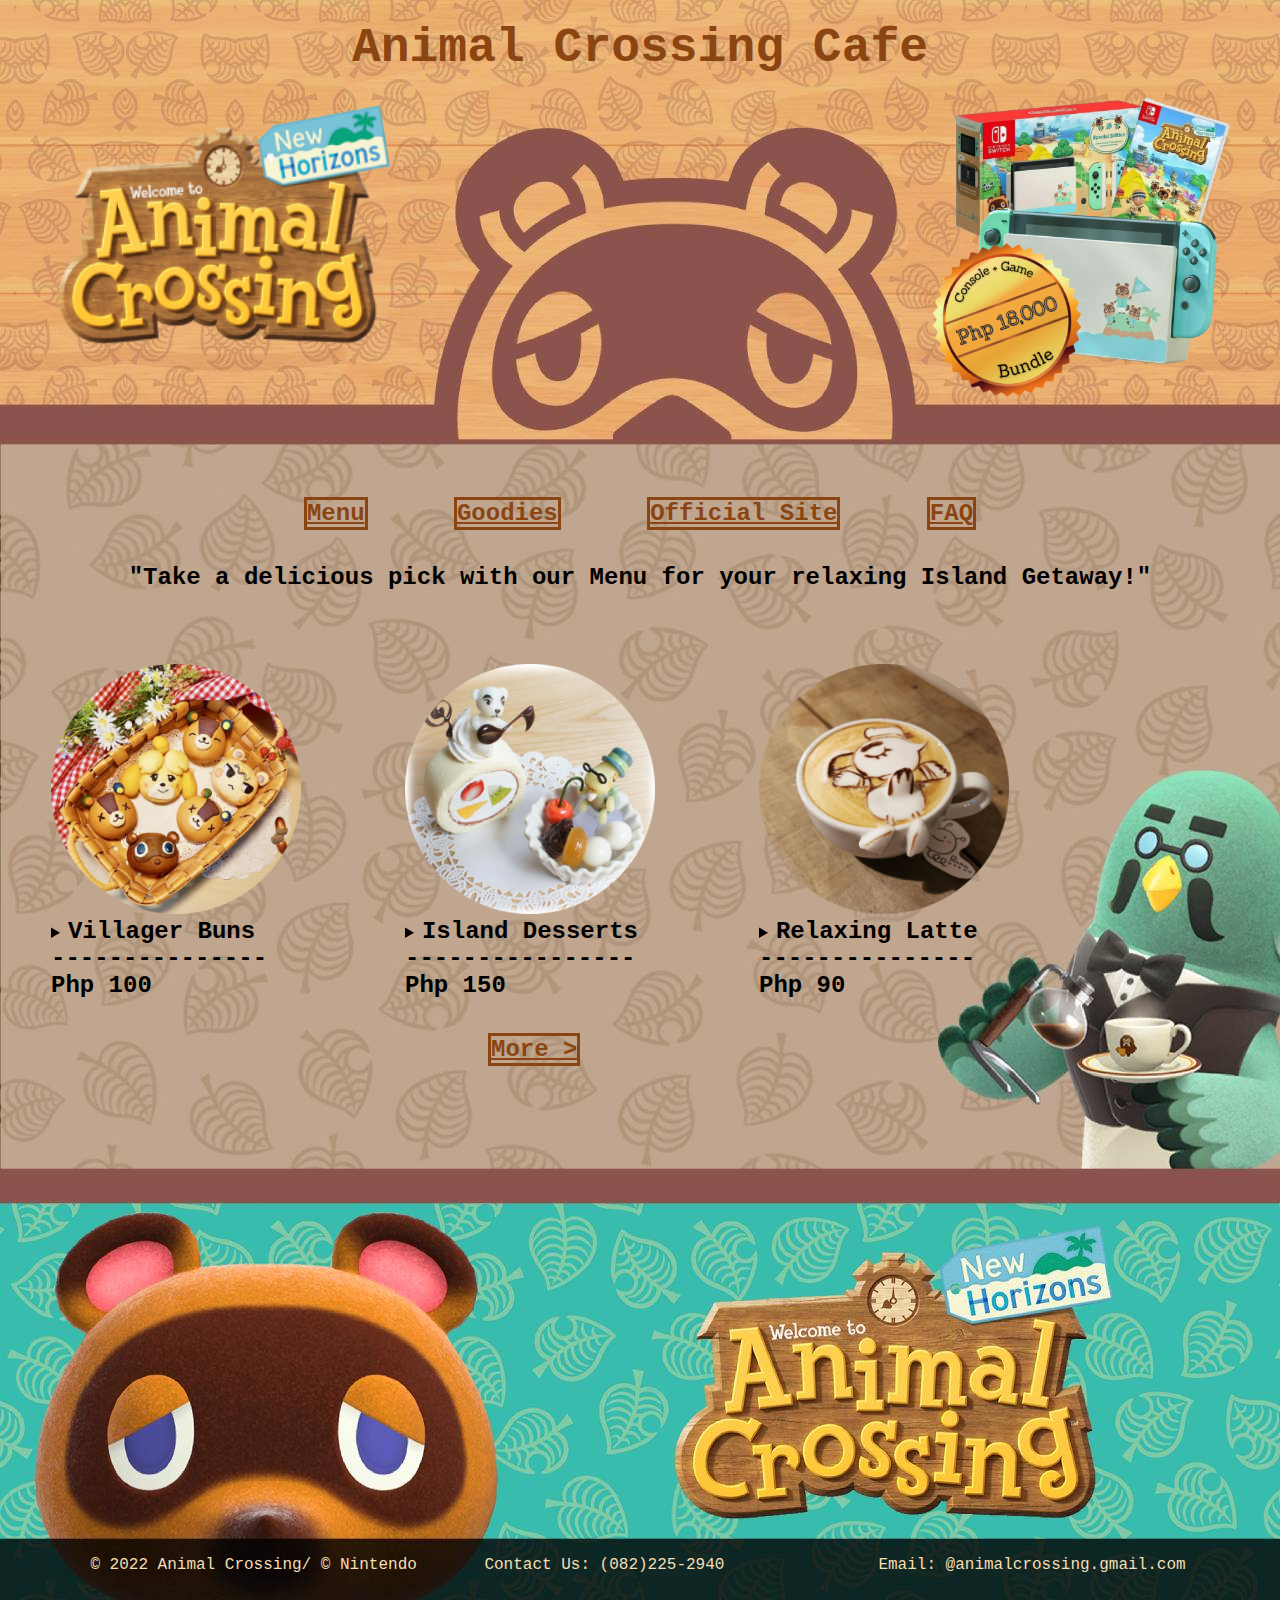
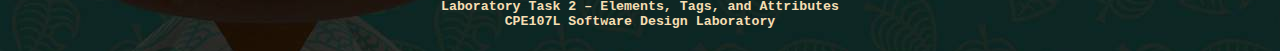
<file: task 2.html>
<!DOCTYPE html>
<html>
    <head>
        <meta charset = "utf-8">
        <title> Animal Crossing Cafe </title>
        <link rel="icon" type="image/x-icon" href="leaf.png">
    </head>

    <body background="bkg.jpg" link="#8B4513" alink="#FFFFFF" vlink="#8B4513">

          <h1 align ="center" style="color:SaddleBrown;">
            <font face="courier" size="10">Animal Crossing Cafe</font></h1>

            <figure>
                <img src="logo.png" width="350" height="275">
                <img src="bundle.png" width="300" height="300" align="right">
            </figure>

            <br><br><br><br><br><br>

            <nav align="center">
                <b><font face="courier" size="5">
                    <a href="#"><font style="border:saddlebrown; border-width:3px; border-style:solid;width:"> Menu</font></a> &nbsp;&nbsp;&nbsp;&nbsp;
                    <a href="#"><font style="border:saddlebrown; border-width:3px; border-style:solid;width:">Goodies</font></a> &nbsp;&nbsp;&nbsp;&nbsp;
                    <a href="#"><font style="border:saddlebrown; border-width:3px; border-style:solid;width:">Official Site</font></a> &nbsp;&nbsp;&nbsp;&nbsp;
                    <a href="#"><font style="border:saddlebrown; border-width:3px; border-style:solid;width:">FAQ</font></a>
                </font></b>
            </nav>
            <br>

            <main>
            <section align ="center">
                <h3><b><font face="courier" size="5">
                    "Take a delicious pick with our Menu for your relaxing Island Getaway!"</font></b>
                </h3>

            </section>

            <br><br>

            <section>
                <figure>
                    <table>
                        <tr>

                            <td width="350"><img src="bun.png" alt="bun" width ="250" height ="250">
                                <figcaption>
                                    <details>
                                        <summary><font face="courier" size="5"><b>Villager Buns<br>
                                            ---------------<br>Php 100</b></font></summary>
                                            <p>Enjoy these buns with any villager filled with:
                                                <ul>
                                                    <li>Creamy Custard
                                                    <li>Chocolate
                                                </ul></p>
                                    </details>
                                </figcaption></td>

                            <td width="350"><img src="dessert.png" alt="dessert" width ="250" height ="250">
                                <figcaption>
                                    <details>
                                        <summary><font face="courier" size="5"><b>Island Desserts<br>
                                            ----------------<br>Php 150</b></font></summary>
                                            <p>The perfect dessert for your getaway holiday.
                                                <ul>
                                                    <li>4Fruit Spongecake
                                                    <li>Island Parfait
                                                </ul></p>
                                    </details>
                                </figcaption></td>

                            <td><img src="latte.png" alt="latte" width ="250" height ="250">
                                <figcaption>
                                    <details>
                                        <summary><font face="courier" size="5"><b>Relaxing Latte<br>
                                            ---------------<br>Php 90</b></font></summary>
                                            <p>Lazy afternoon drink with:
                                                <ul>
                                                    <li>Brewster's Brew
                                                    <li>Mocha Latte
                                                </ul>
                                            </p>
                                    </details>
                                </figcaption></td>

                            </tr>
                        </table>
                    </figure>
                </section>

                <br>

                <nav>
                    &nbsp;&nbsp;&nbsp;&nbsp;&nbsp;&nbsp;&nbsp;&nbsp;&nbsp;&nbsp;&nbsp;&nbsp;&nbsp;&nbsp;
                    &nbsp;&nbsp;&nbsp;&nbsp;&nbsp;&nbsp;&nbsp;&nbsp;&nbsp;&nbsp;&nbsp;&nbsp;&nbsp;&nbsp;
                    &nbsp;&nbsp;&nbsp;&nbsp;&nbsp;&nbsp;&nbsp;&nbsp;&nbsp;&nbsp;&nbsp;&nbsp;&nbsp;&nbsp;
                    &nbsp;&nbsp;&nbsp;&nbsp;&nbsp;&nbsp;&nbsp;&nbsp;&nbsp;&nbsp;&nbsp;&nbsp;&nbsp;&nbsp;
                    &nbsp;&nbsp;&nbsp;&nbsp;&nbsp;&nbsp;&nbsp;&nbsp;&nbsp;&nbsp;&nbsp;&nbsp;&nbsp;&nbsp;
                    &nbsp;&nbsp;&nbsp;&nbsp;&nbsp;&nbsp;&nbsp;&nbsp;&nbsp;&nbsp;&nbsp;&nbsp;&nbsp;&nbsp;
                    &nbsp;&nbsp;&nbsp;&nbsp;&nbsp;&nbsp;&nbsp;&nbsp;&nbsp;&nbsp;&nbsp;&nbsp;&nbsp;&nbsp;
                    &nbsp;&nbsp;&nbsp;&nbsp;&nbsp;&nbsp;&nbsp;&nbsp;&nbsp;&nbsp;&nbsp;&nbsp;&nbsp;&nbsp;
                    <b><font face="courier" size="5" style="border:saddlebrown; border-width:3px; border-style:solid;width:">
                        <a href="#">More  ></a>
                        </font></b>
                </nav>
        </main>
    </body>

            <br><br><br><br><br><br><br><br><br><br><br><br><br>
            <br><br><br><br><br><br><br><br><br><br><br><br><br>

    <footer>
        <font face="courier">
            <table align="center" style="color:Wheat;">
                <tr>
                    <h4 >
                        <td width="390">© 2022 Animal Crossing/ © Nintendo</td>
                        <td width="390">Contact Us: (082)225-2940</td>
                        <td>Email: @animalcrossing.gmail.com<td>
                    </h4>
                </tr>
            </table>

        <h5 style="color:Wheat;" align="center" style="font-family:courier;">Laboratory Task 2 – Elements, Tags, and Attributes<br>
        CPE107L Software Design Laboratory</h5>
        </font>
    </footer>
</html>
</file>
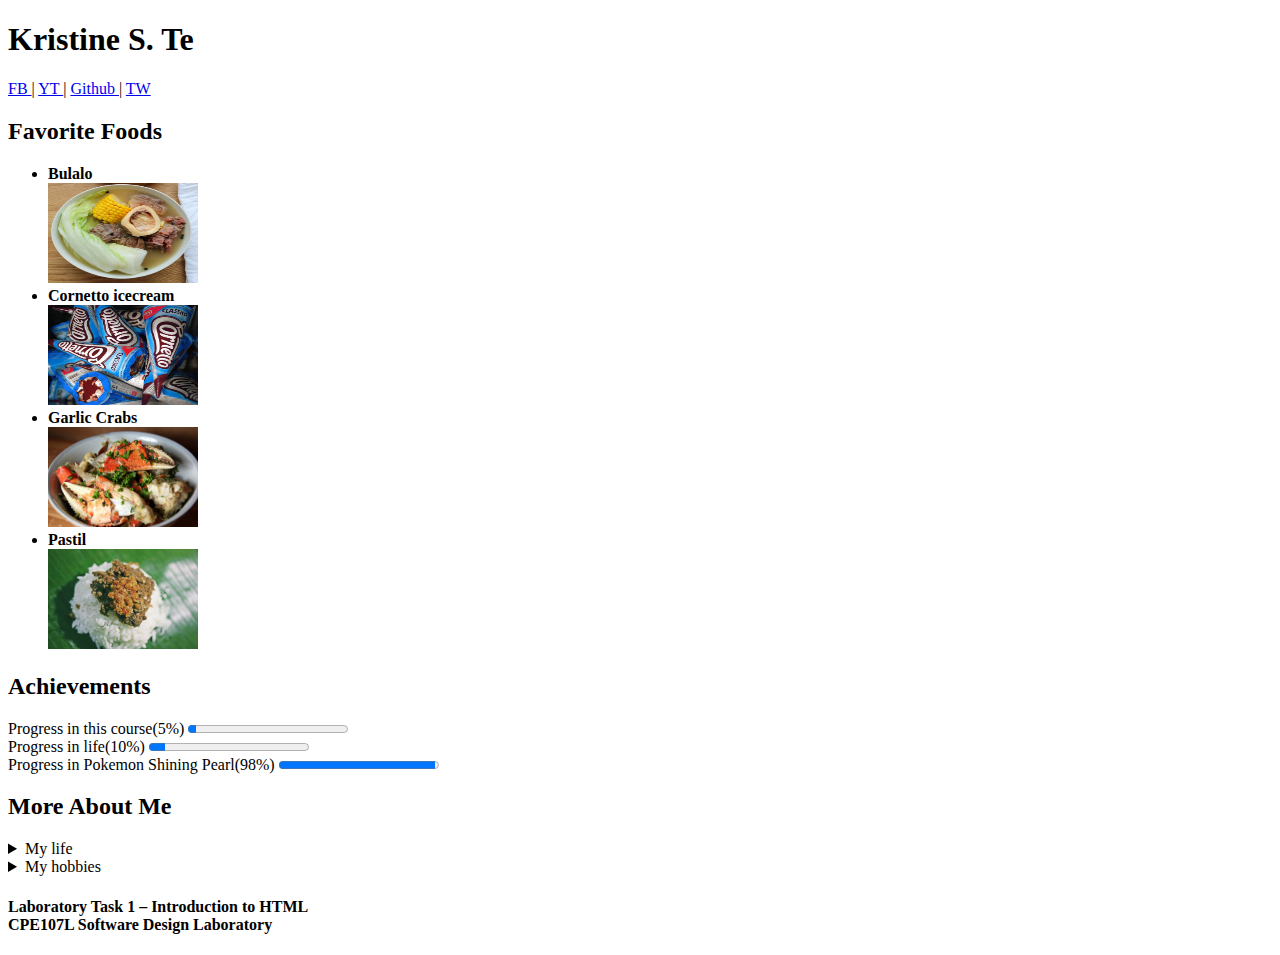
<file: lab task 1/task 1.html>
<!DOCTYPE html>
<html>

    <head>
        <title>My first HTML Webpage</title>
    </head>

    <body>

        <h1>Kristine S. Te</h1>

          <nav>
            <a href="https://www.facebook.com/kristine.te.5"> FB </a> |
            <a href="https://www.youtube.com/channel/UC-_x_6rCLgXa4jvY657QkgQ"> YT </a> |
            <a href="https://github.com/kristine0024"> Github </a> |
            <a href="#"> TW </a>
          </nav>


        <h2>Favorite Foods</h2>

            <ul>
                <li> <b>Bulalo</b> <br>
                    <img src="bulalo.jpg" width = "150" height ="100">
                </li>

                <li> <b>Cornetto icecream</b> <br>
                    <img src="cornetto.jpg" width = "150" height ="100">
                </li>

                <li> <b>Garlic Crabs</b> <br>
                    <img src="crab.jpeg" width = "150" height ="100">
                </li>

                <li> <b>Pastil</b> <br>
                    <img src="pastil.jpg" width = "150" height ="100">
                  </li>
            </ul>


        <h2>Achievements</h2>
            <label for="course">Progress in this course(5%) </label>
            <progress id="course" value="5" max="100"> 5% </progress><br>

            <label for="life">Progress in life(10%) </label>
            <progress id="life" value="10" max="100"> 10% </progress><br>

            <label for="game">Progress in Pokemon Shining Pearl(98%) </label>
            <progress id="file" value="98" max="100"> 98% </progress><br>


        <h2>More About Me</h2>
            <details>
                <summary>My life</summary>
                  <p>I lived and was raised in Calinan Davao City for 22 years now. My birthday is on January 24.<br>
                  I love to draw and I tend to my hobbies now by making fanarts and posting them online.</p>
            </details>

            <details>
                <summary>My hobbies</summary>
                  <ul>
                    <li>Drawing</li>
                    <li>DIY crafting</li>
                    <li>Cooking</li>
                  </ul>
            </details>

    </body>

    <footer>
        <h4>Laboratory Task 1 – Introduction to HTML<br>
        CPE107L Software Design Laboratory</h4>
    </footer>

</html>
</file>
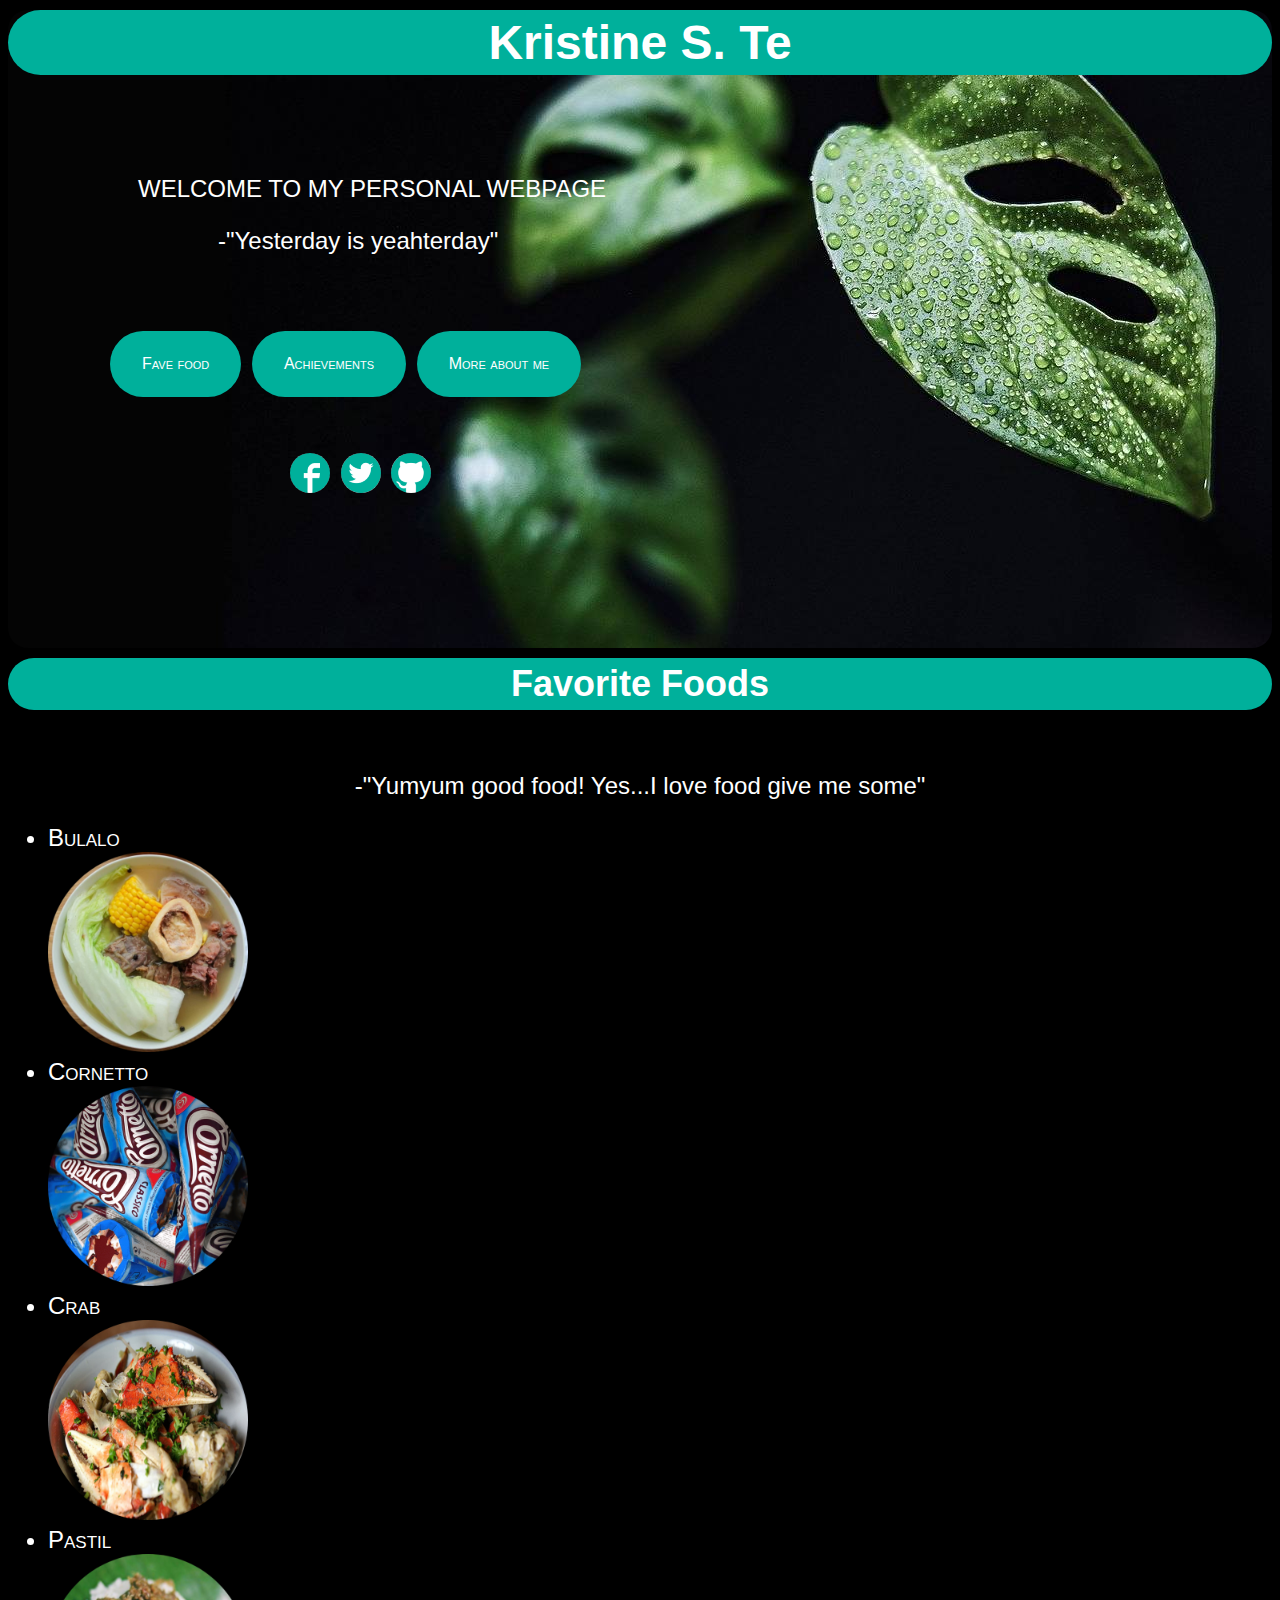
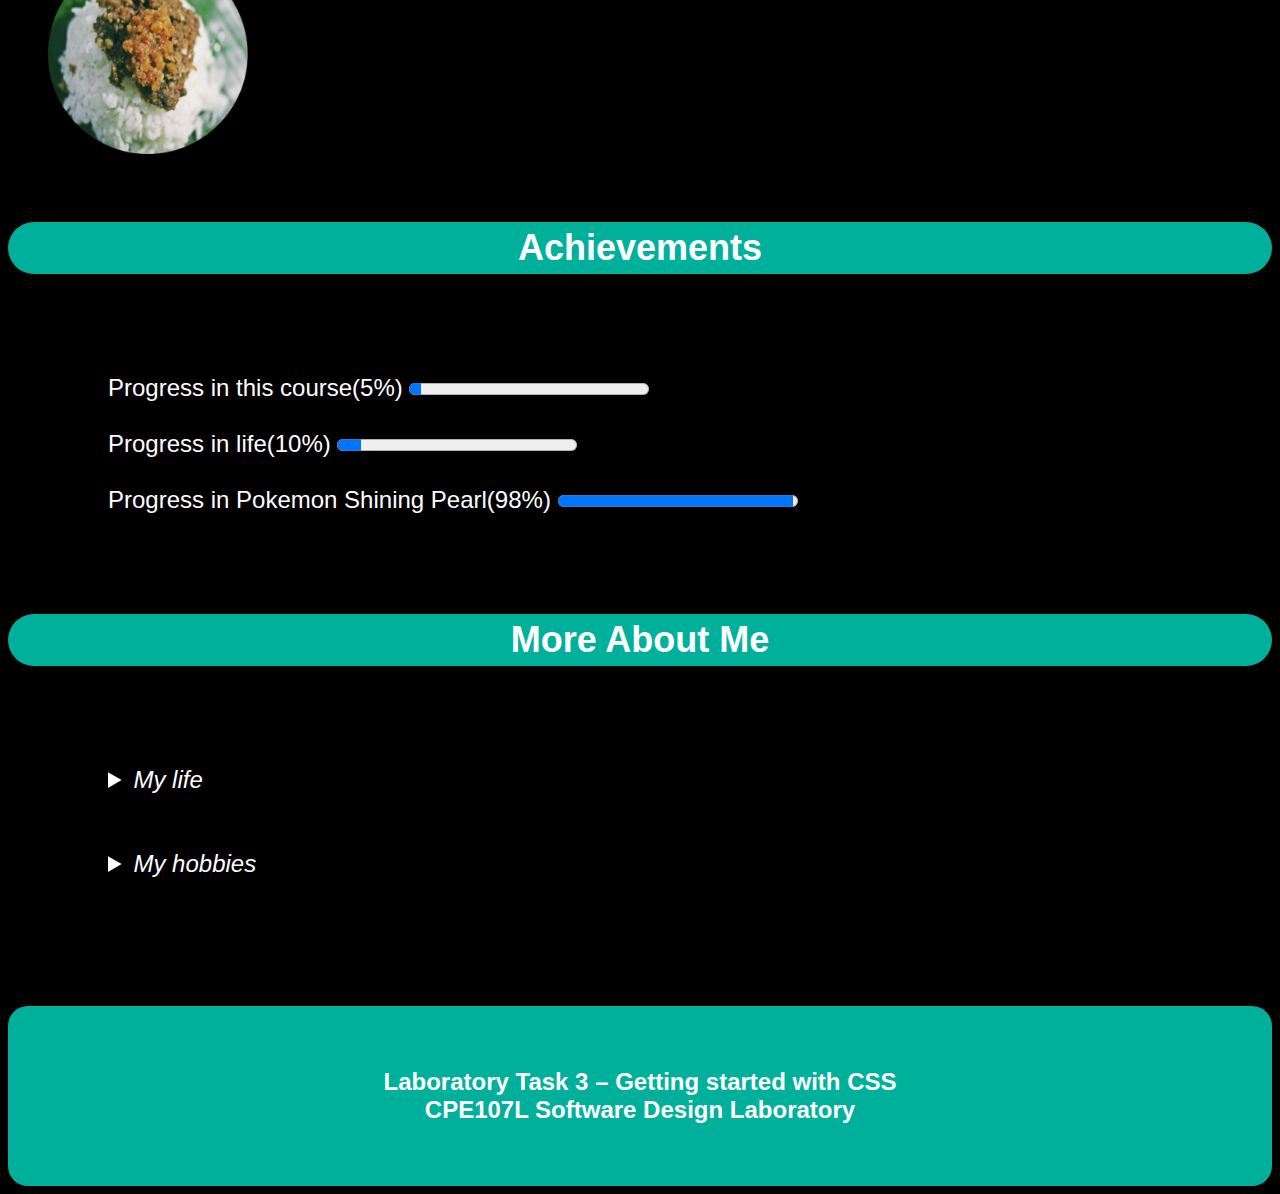
<file: lab task 3/task 3.html>
<!DOCTYPE html>
<html>

    <head>
        <link rel="stylesheet" href="design.css">
        <meta charset="UTF-8">
        <meta name="viewport" content="width=device-width, initial-scale=1.0">
        <title>My first HTML Webpage</title>
        <link rel="icon" type="image/x-icon" href="favicon.png">

    </head>

    <body>
        <div class="part1">
        <header>
            <h1>Kristine S. Te</h1>
            <p class="intro">WELCOME TO MY PERSONAL WEBPAGE</p>
            <p class="quote">-"Yesterday is yeahterday"</p>
            <br>
            <nav>
              <a href="#fave"><button class="button"><p class="small">Fave food</p></button></a>
              <a href="#achieve"> <button class="button"><p class="small">Achievements</p></button></a>
              <a href="#more"> <button class="button"><p class="small">More about me</p></button></a>
            </nav>
            <br>
            <nav class="icons">
                <a href="https://www.facebook.com/kristine.te.5"><button class="button2"> </button></a>
                <a href="https://twitter.com/"><button class="button3"> </button></a>
                <a href="https://github.com/kristine0024"><button class="button4"> </button></a>
            </nav>
        <br>
        </header>
        </div>

        <h2 id="fave">Favorite Foods</h2>
        <div class="part2">
            <br>
            <p class="fquote">-"Yumyum good food! Yes...I love food give me some"</p>
            <ul>
                <li class="small">Bulalo<div class="container">
                    <img src="bulalo.png" alt="bulalo" class="image" width="200" height="200">
                    </a>
                </div></li>

                <li class="small">Cornetto<div class="container">
                    <img src="cornetto.png" alt="cornetto" class="image" width="200" height="200">
                    </a>
                </div></li>

                <li class="small">Crab<div class="container">
                    <img src="crab.png" alt="crab" class="image" width="200" height="200">
                    </a>
                </div></li>

                <li class="small">Pastil<div class="container">
                    <img src="pastil.png" alt="pastil" class="image" width="200" height="200">
                    </a>
                </div></li>
            </ul>
            <br>
        </div>

        <h2 id="achieve">Achievements</h2>
        <div class="part3">
            <label for="course">Progress in this course(5%) </label>
            <progress id="course" value="5" max="100"> 5% </progress><br><br>

            <label for="life">Progress in life(10%) </label>
            <progress id="life" value="10" max="100"> 10% </progress><br><br>

            <label for="game">Progress in Pokemon Shining Pearl(98%) </label>
            <progress id="file" value="98" max="100"> 98% </progress>
        </div>

        <h2 id="more">More About Me</h2>
        <div class="part4">
            <details>
                <summary>My life</summary>
                  <p>I lived and was raised in Calinan Davao City for 22 years now. My birthday is on January 24.<br>
                  I love to draw and I tend to my hobbies now by making fanarts and posting them online.</p>
            </details>
            <br><br>
            <details>
                <summary>My hobbies</summary>
                  <ul>
                    <li>Drawing</li>
                    <li>DIY crafting</li>
                    <li>Cooking</li>
                  </ul>
            </details>
        </div>

    </body>
    <div class="foot">
        <br>
    <footer>
        <h4>Laboratory Task 3 – Getting started with CSS<br>
        CPE107L Software Design Laboratory</h4>
    </footer>
    </div>

</html>
</file>
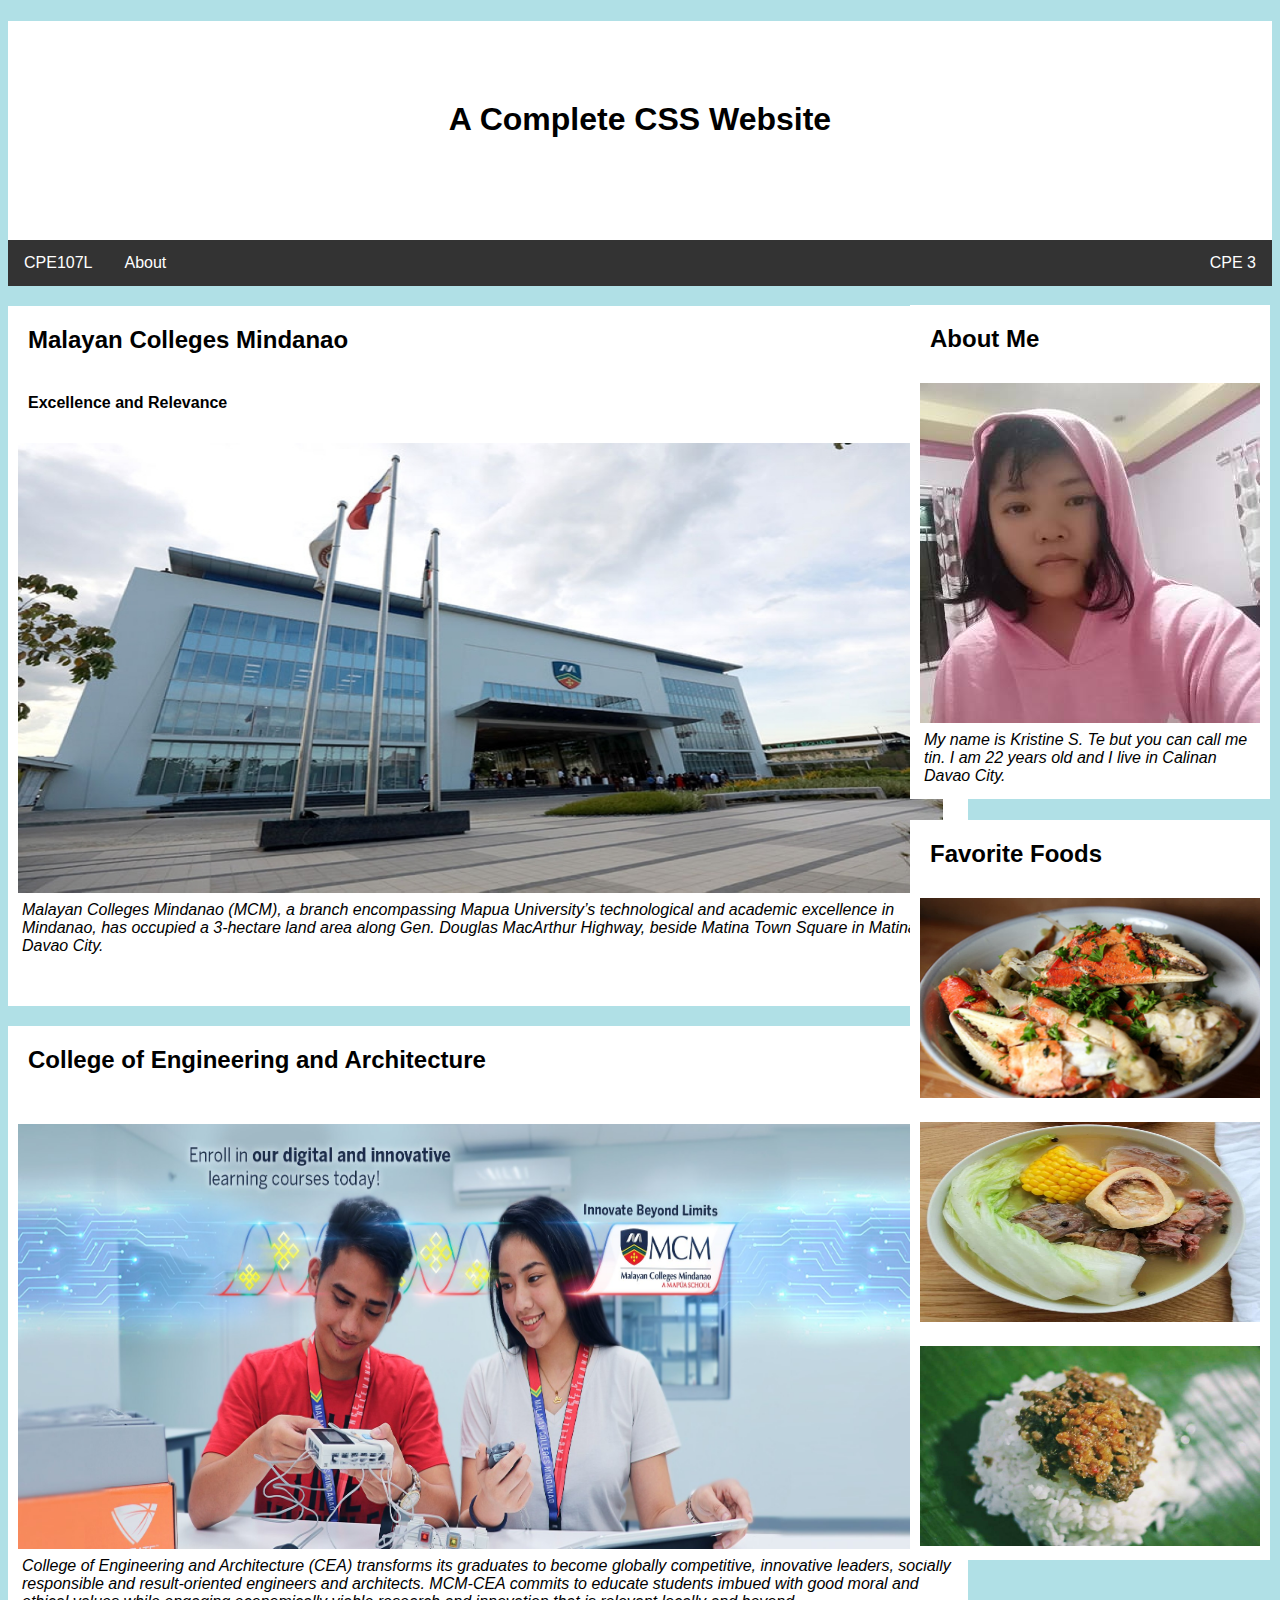
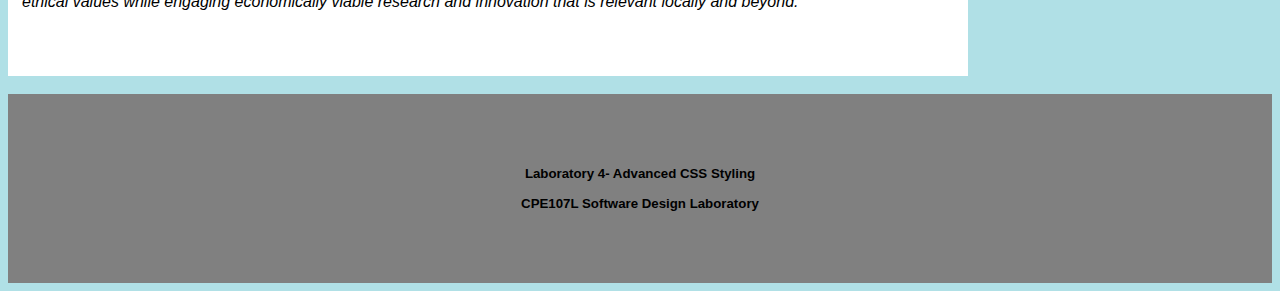
<file: lab task 4/task 4.html>
<!DOCTYPE html>
<html>
    <head>
        <link rel="stylesheet" href="task4.css">
        <meta charset="UTF-8">
        <meta name="viewport" content="width=device-width, initial-scale=1.0">
        <title>Complete CSS Website</title>
        <link rel="icon" type="image/x-icon" href="logo.png">
    </head>

    <body>
        <div class="head">
        <h1>A Complete CSS Website</h1>
            <ul>
                <li><a class="active" href="#cpe107l">CPE107L</a></li>
                <li><a href="#about">About</a></li>
                <li class="side">CPE 3</li>
            </ul>
        </div>

        <div class="mcm">
            <h2 class="pt1">Malayan Colleges Mindanao</h2>
            <h4>Excellence and Relevance</h4>
            <figure>
                <img src="mcm.jpg" alt="mcm" width="925px" height="450px">
                <figcaption>Malayan Colleges Mindanao (MCM), a branch encompassing Mapua University’s technological
                    and academic excellence in Mindanao, has occupied a 3-hectare land area along Gen.
                    Douglas MacArthur Highway, beside Matina Town Square in Matina, Davao City. </figcaption>
            </figure>
        </div>

        <div class="cea">
            <h2 class="pt1">College of Engineering and Architecture</h2>
            <figure>
                <img src="cea.jpg" alt="cea" width="925px" height="425px">
                <figcaption>College of Engineering and Architecture (CEA) transforms its graduates to become globally
                    competitive, innovative leaders, socially responsible and result-oriented engineers and architects.
                    MCM-CEA commits to educate students imbued with good moral and ethical values while engaging economically
                    viable research and innovation that is relevant locally and beyond.</figcaption>
            </figure>
        </div>

        <div class="me">
            <h2 class="pt2">About Me</h2>
            <figure>
                <img src="me.jpg" alt="me" width="340px" height="340px">
                <figcaption>My name is Kristine S. Te but you can call me <br>tin.
                I am 22 years old and I live in Calinan <br>Davao City.</figcaption>
            </figure>
        </div>

        <div class="food">
            <h2 class="pt2">Favorite Foods</h2>
            <figure>
                <img src="crab.jpeg" alt="crab" width="340px" height="200px">
            </figure>
            <figure>
                <img src="bulalo.jpg" alt="bulalo" width="340px" height="200px">
            </figure>
            <figure>
                <img src="pastil.jpg" alt="pastil" width="340px" height="200px">
            </figure>
        </div>
    </body>
    <br>

    <footer>
        <h5>Laboratory 4- Advanced CSS Styling<br><br>CPE107L Software Design Laboratory</h5>
    </footer>
</html>
</file>
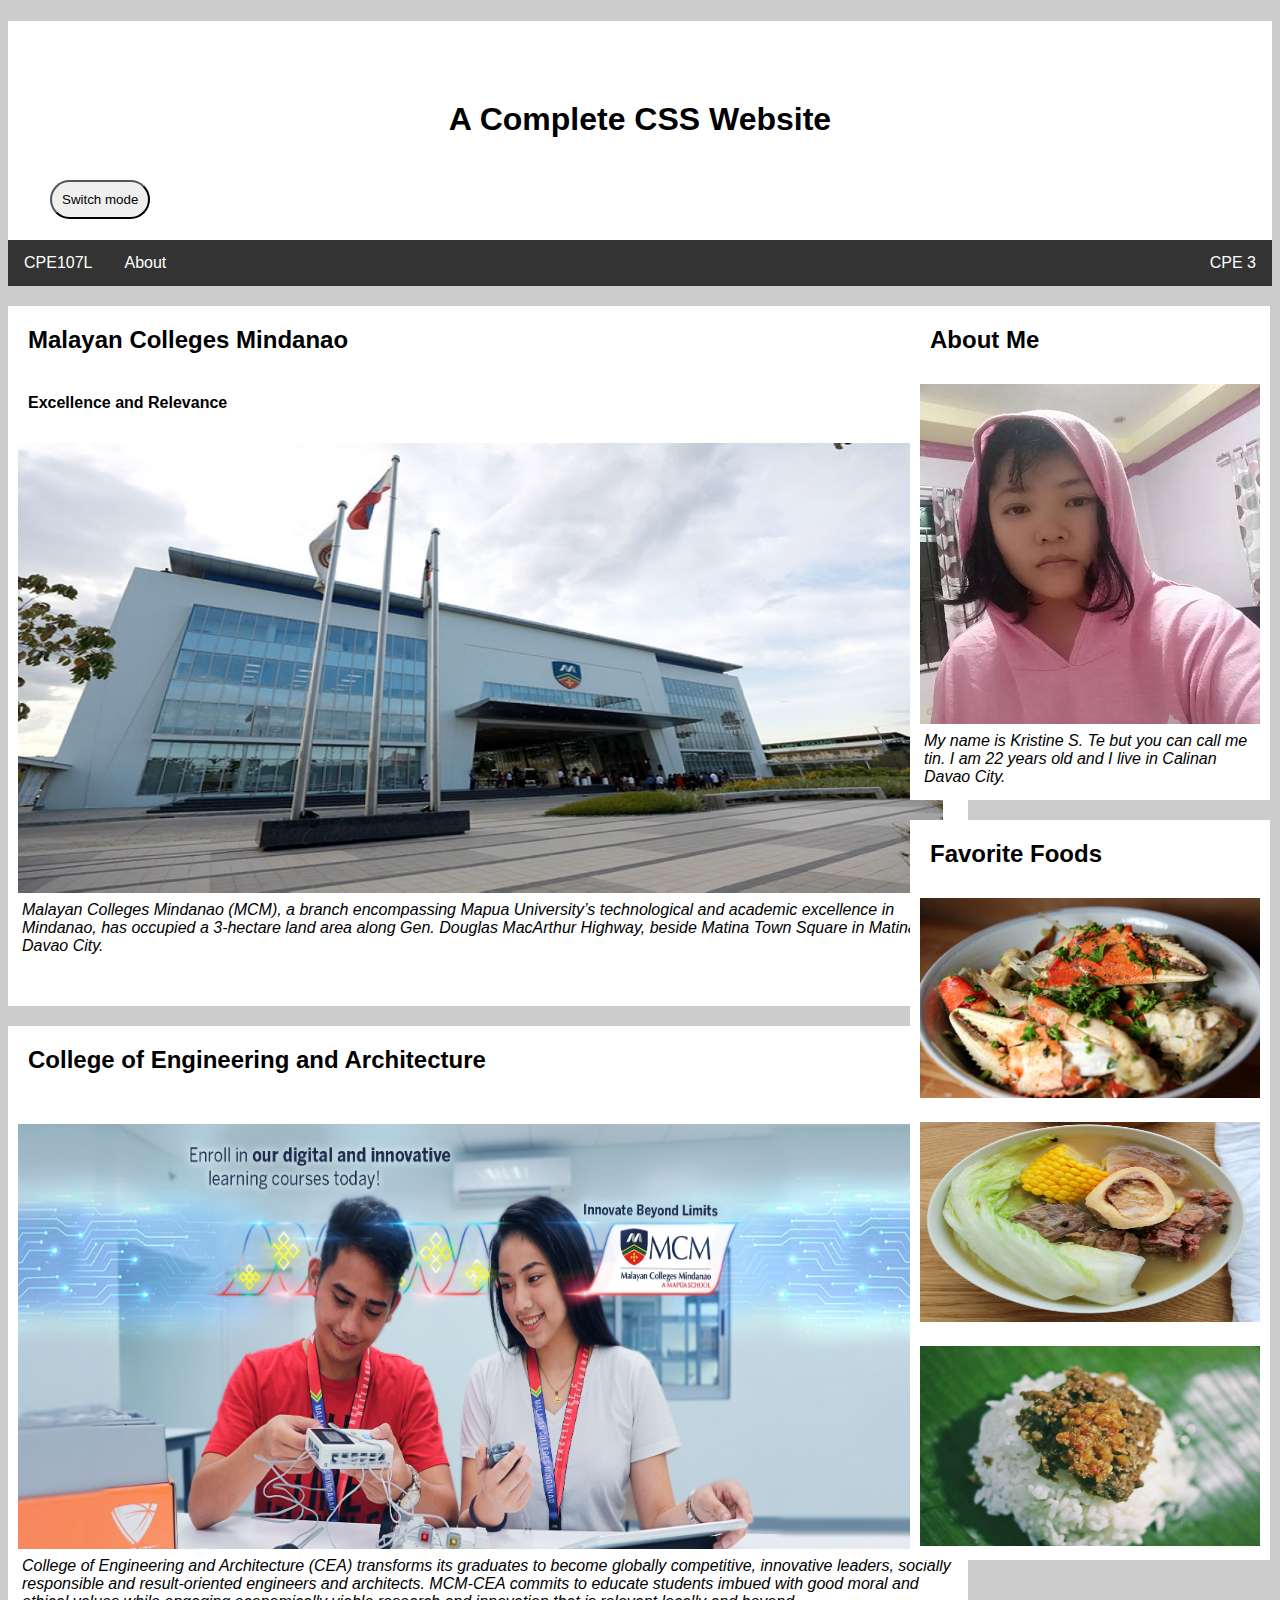
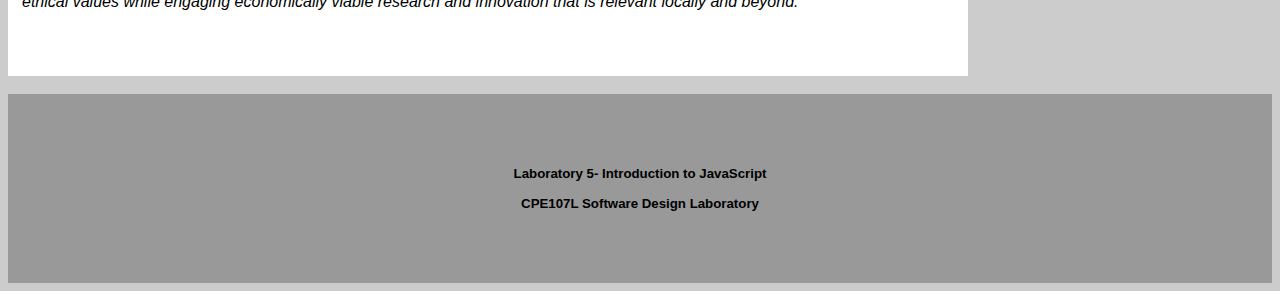
<file: lab task 5/task 5.html>
<!DOCTYPE html>
<html>
    <head>
        <link rel="stylesheet" href="task5.css">
        <meta charset="UTF-8">
        <meta name="viewport" content="width=device-width, initial-scale=1.0">
        <title>CSS Website Darkmode</title>
        <link rel="icon" type="image/x-icon" href="logo.png">
    </head>

    <body>
        <div class="head">
        <h1>A Complete CSS Website</h1>

        <button onclick="dark()">Switch mode</button>
        <script>
            function dark() {
                var element = document.body;
                element.classList.toggle("darkmode");
            }
        </script>

            <ul>
                <li><a class="active" href="#cpe107l">CPE107L</a></li>
                <li><a href="#about">About</a></li>
                <li class="side">CPE 3</li>
            </ul>
        </div>

        <div class="mcm">
            <h2 class="pt1">Malayan Colleges Mindanao</h2>
            <h4>Excellence and Relevance</h4>
            <figure>
                <img src="mcm.jpg" alt="mcm" width="925px" height="450px">
                <figcaption>Malayan Colleges Mindanao (MCM), a branch encompassing Mapua University’s technological
                    and academic excellence in Mindanao, has occupied a 3-hectare land area along Gen.
                    Douglas MacArthur Highway, beside Matina Town Square in Matina, Davao City. </figcaption>
            </figure>
        </div>

        <div class="cea">
            <h2 class="pt1">College of Engineering and Architecture</h2>
            <figure>
                <img src="cea.jpg" alt="cea" width="925px" height="425px">
                <figcaption>College of Engineering and Architecture (CEA) transforms its graduates to become globally
                    competitive, innovative leaders, socially responsible and result-oriented engineers and architects.
                    MCM-CEA commits to educate students imbued with good moral and ethical values while engaging economically
                    viable research and innovation that is relevant locally and beyond.</figcaption>
            </figure>
        </div>

        <div class="me">
            <h2 class="pt2">About Me</h2>
            <figure>
                <img src="me.jpg" alt="me" width="340px" height="340px">
                <figcaption>My name is Kristine S. Te but you can call me <br>tin.
                I am 22 years old and I live in Calinan <br>Davao City.</figcaption>
            </figure>
        </div>

        <div class="food">
            <h2 class="pt2">Favorite Foods</h2>
            <figure>
                <img src="crab.jpeg" alt="crab" width="340px" height="200px">
            </figure>
            <figure>
                <img src="bulalo.jpg" alt="bulalo" width="340px" height="200px">
            </figure>
            <figure>
                <img src="pastil.jpg" alt="pastil" width="340px" height="200px">
            </figure>
        </div>
    </body>
    <br>

    <footer>
        <h5>Laboratory 5- Introduction to JavaScript<br><br>CPE107L Software Design Laboratory</h5>
    </footer>
</html>
</file>
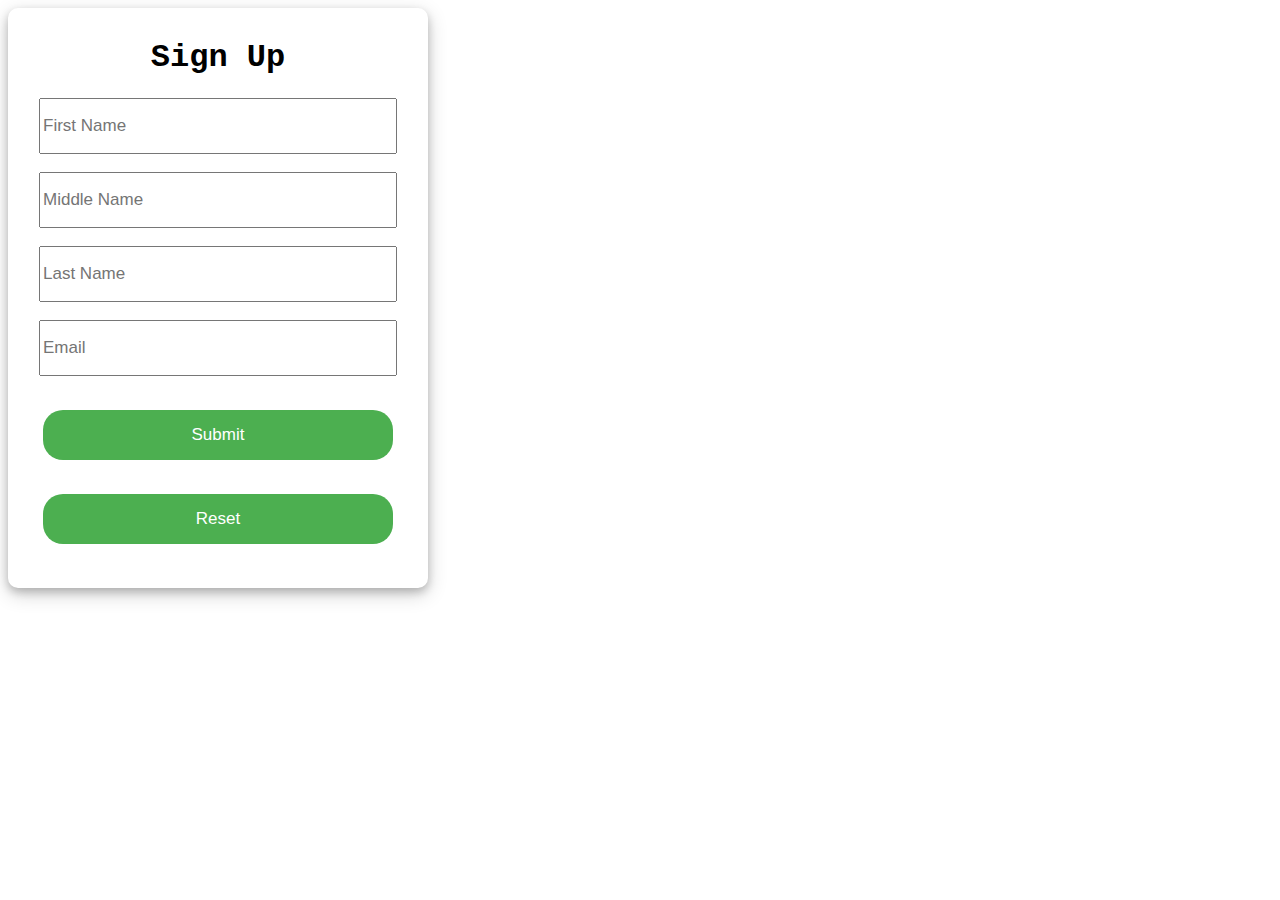
<file: lab task 6/task 6.html>
<!DOCTYPE html>
<html>

<head>
    <link rel="stylesheet" href="task6.css">
    <meta charset="UTF-8">
    <meta name="viewport" content="width=device-width, initial-scale=1.0">
    <title>Validating Form Data</title>
    <link rel="icon" type="image/x-icon" href="logo.png">

    <script>
    function ValForm() {
        var Fname = document.forms["dataForm"]["FirstName"];
        var Mname = document.forms["dataForm"]["MiddleName"];
        var Lname = document.forms["dataForm"]["LastName"];
        var email = document.forms["dataForm"]["EMail"];

        if (Fname.value == "") {
            Fname.focus();
            return false;
        }

        if (Mname.value == "") {
            Mname.focus();
            return false;
        }

        if (Lname.value == "") {
            Lname.focus();
            return false;
        }

        if (email.value == "") {
            email.focus();
            return false;
        }
        return true;
    }
    function validate() {
            if(ValForm() == true){
            window.alert("Success!");
            }
    }
</script>
</head>

<body>
    <div>
    <h1>Sign Up</h1>
    <form name="dataForm" onsubmit="validate()" method="post">
    <ul>
        <li><input type="text" name="FirstName" placeholder="First Name" required/></li>
        <br>

        <li><input type="text" name="MiddleName" placeholder="Middle Name" required/></li>
        <br>

        <li><input type="text" name="LastName" placeholder="Last Name" required/></li>
        <br>

        <li><input type="email" name="EMail" placeholder="Email"
            pattern="[a-z0-9._%+-]+@[a-z0-9.-]+\.[a-z]{2, 4}$" required/></li>
        <br>

        <li><p><input type="submit" class="press" value="Submit" name="Submit" /></li>
        <br>

        <li><input type="reset" class="press" value="Reset" name="Reset" /></p></li>
        <br>
    <ul>
    </form>
    </div>
</body>

</html>
</file>
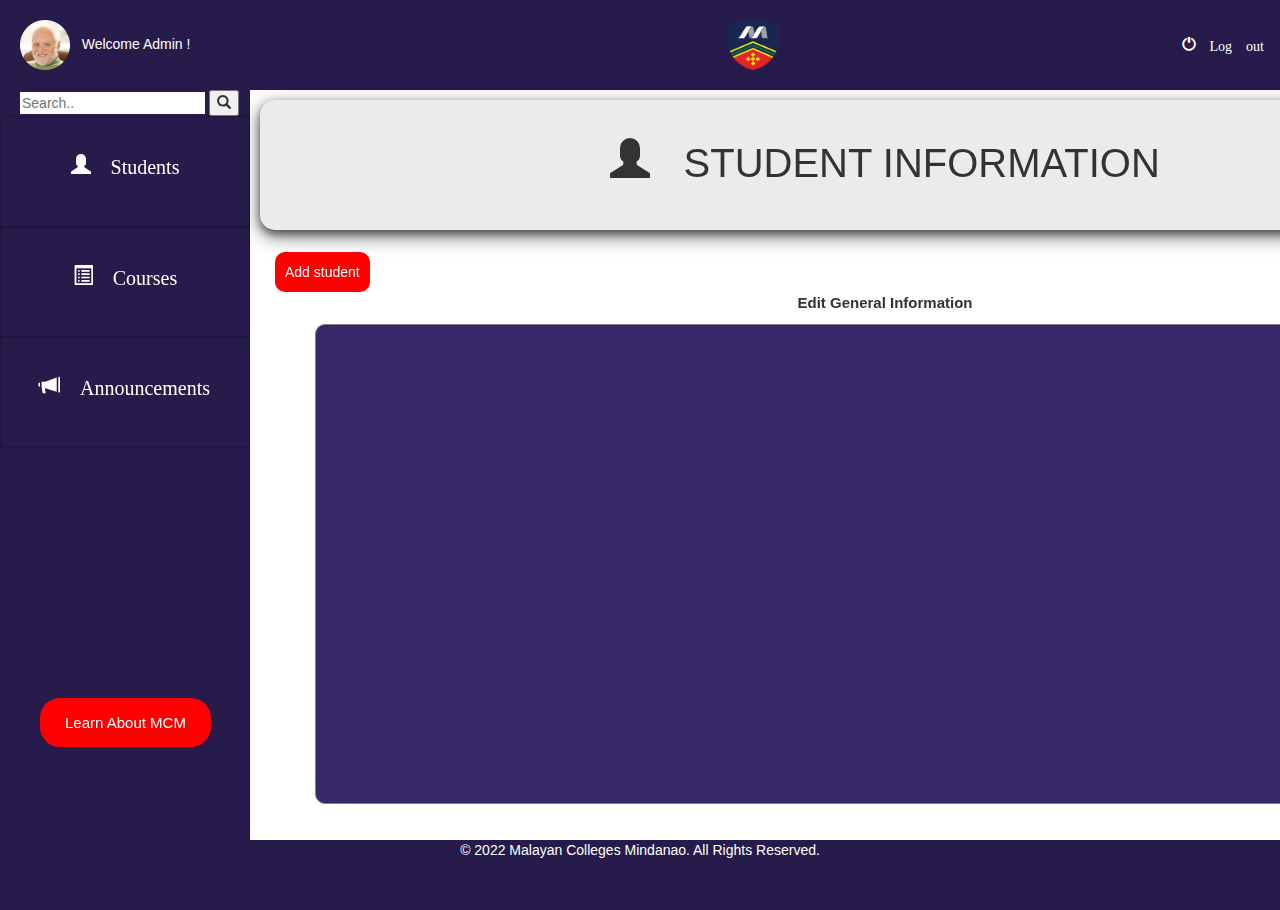
<file: Te-M1exam/admin.html>
<!DOCTYPE html>
<html>

<head>
    <meta charset="UTF-8">
    <meta name="viewport" content="width=device-width, initial-scale=1.0">
    <title>Student Information System</title>
    <link rel="icon" type="image/x-icon" href="assets/logo.png">
    <link rel="stylesheet" href="sis.css">
    <link rel="stylesheet" href="https://maxcdn.bootstrapcdn.com/bootstrap/3.3.7/css/bootstrap.min.css">

    <script>
        function addRow () {
            document.querySelector('#content1').insertAdjacentHTML(
                'afterbegin',
                `<div class="row">
                    <img class="anonpic" src ="assets/anon.png" style="width:120px; float:right;margin-right:50px;"/>

                    <div style="padding:10px; margin-left:50px;">
                    <p style="font-size:17px;"><b>
                    Firstname:   &nbsp;&nbsp;&nbsp;&nbsp;&nbsp;&nbsp;&nbsp;&nbsp;&nbsp;&nbsp;&nbsp;
                                    &nbsp;&nbsp;&nbsp;&nbsp;&nbsp;&nbsp;&nbsp;&nbsp;&nbsp;&nbsp;&nbsp;
                    Middlename:     &nbsp;&nbsp;&nbsp;&nbsp;&nbsp;&nbsp;
                    Lastname:       &nbsp;&nbsp;&nbsp;&nbsp;&nbsp;&nbsp;&nbsp;&nbsp;&nbsp;&nbsp;&nbsp;
                                    &nbsp;&nbsp;&nbsp;&nbsp;&nbsp;&nbsp;&nbsp;&nbsp;&nbsp;&nbsp;
                    suffix:
                    </b>
                    </p>
                    <input type="text" name="Fname" value="" placeholder="Firstname" required/>
                    <input style="width:80px;margin-left:30px;" type="text" name="Mname" value="" placeholder="Mi" required/>
                    <input style="margin-left:30px;" type="text" name="Lname" value="" placeholder="Lastname" required/>
                    &nbsp;&nbsp;&nbsp;&nbsp;&nbsp;&nbsp;&nbsp;&nbsp;
                    <input list="suffix" name="suffix" placeholder="Suffix" style="width:70px;">
                    <datalist id="suffix">
                        <option value="Jr">
                        <option value="Sr">
                        <option value="II">
                        <option value="III">
                        <option value="IV">
                        </datalist>
                    </input>
                        <br><br>

                    <p style="font-size:17px;"><b>
                    Student ID #:   &nbsp;&nbsp;&nbsp;&nbsp;&nbsp;&nbsp;&nbsp;&nbsp;&nbsp;&nbsp;&nbsp;
                                    &nbsp;&nbsp;&nbsp;&nbsp;&nbsp;&nbsp;&nbsp;
                    Program:     &nbsp;&nbsp;&nbsp;&nbsp;&nbsp;&nbsp;&nbsp;&nbsp;&nbsp;&nbsp;&nbsp;&nbsp;
                                 &nbsp;&nbsp;
                    Term:       &nbsp;&nbsp;&nbsp;
                    Year:
                    </b>
                    </p>

                    <input type="text" name="name" value="" placeholder="Student ID no."/> &nbsp&nbsp&nbsp&nbsp

                    <input list="program" name="program" placeholder="Program" style="width:150px;">
                        <datalist id="program">
                        <option value="ECE">
                        <option value="COMSCI">
                        <option value="CPE">
                        </datalist>
                    </input>

                    <input list="trm" name="date" placeholder="Term" style="width:60px;">
                        <datalist id="trm">
                        <option value="1st">
                        <option value="2nd">
                        <option value="3rd">
                        </datalist>
                    </input>

                    <input list="year" name="year" placeholder="Year" style="width:100px;">
                        <datalist id="year">
                        <option value="1">
                        <option value="2">
                        <option value="3">
                        <option value="4">
                        </datalist>
                    </input>
                    </div>

                        <br>

                    <input class="btn" type="button" value="Remove Student" onclick="removeRow(this)" style="float:left;">
                    <input class="btn" type="button" value="Choose File" onclick="#" style="float:right;margin-right:60px;">
                        <br>
                </div>`
            )
        }

        function removeRow (input) {
            input.parentNode.remove()
        }

        function savestudent() {
            alert("Student Information Updated!");
        }

        function addSubject () {
            document.querySelector('#content2').insertAdjacentHTML(
                'afterbegin',
                `<div class="subject">
                    <br>
                    <p style="margin-left:50px; font-size:20px"><b>Course ID: &nbsp;&nbsp;&nbsp;&nbsp;&nbsp;&nbsp;&nbsp;&nbsp;&nbsp;&nbsp;&nbsp;&nbsp;&nbsp;&nbsp;&nbsp;&nbsp;&nbsp;&nbsp;
                    Course Name: &nbsp;&nbsp;&nbsp;&nbsp;&nbsp;&nbsp;&nbsp;&nbsp;&nbsp;&nbsp;&nbsp;
                    Course Term: &nbsp;&nbsp;&nbsp;&nbsp;&nbsp;&nbsp;&nbsp;&nbsp;&nbsp;&nbsp;&nbsp;&nbsp;&nbsp;&nbsp;
                    Instructor:</b></p>

                    <div>
                        <input type="text" name="Cnum" value="" placeholder="Course ID" style="margin-left:50px;" required/> &nbsp;&nbsp;&nbsp;&nbsp;&nbsp;&nbsp;
                        <input type="text" name="Cname" value="" placeholder="Course name" required/>&nbsp;&nbsp;&nbsp;&nbsp;&nbsp;&nbsp;
                        <input list="tm" name="tm" placeholder="Term" >
                            <datalist id="tm">
                                <option value="1st">
                                <option value="2nd">
                                <option value="3rd">
                            </datalist>
                        </input>    &nbsp;&nbsp;&nbsp;&nbsp;&nbsp;&nbsp;

                        <input list="instructor" name="instructor" placeholder="Instructor" >
                            <datalist id="instructor">
                                <option value="Jane Doe">
                                <option value="John Travis">
                                <option value="Francis Smith">
                                <option value="Mary Lamb">
                                <option value="Danie Brian">
                            </datalist>
                        </input>
                    </div>

                    <input class="btn" type="button" value="Remove Course" onclick="removeSubject(this)" style="float:right;">
                    <br><br>
                </div>`
            )
        }

        function removeSubject (input) {
            input.parentNode.remove()
        }

        function savesubject() {
            alert("Course Updated!");
        }

        function wAlert() {
            alert("Message Sent!");
        }

        function show1() {
          document.getElementById("st").style.visibility = "visible";
          document.getElementById("cr").style.visibility = "hidden";
          document.getElementById("an").style.visibility = "hidden";
        }

        function show2() {
          document.getElementById("st").style.visibility = "hidden";
          document.getElementById("cr").style.visibility = "visible";
          document.getElementById("an").style.visibility = "hidden";
        }

        function show3() {
          document.getElementById("st").style.visibility = "hidden";
          document.getElementById("cr").style.visibility = "hidden";
          document.getElementById("an").style.visibility = "visible";
        }

    </script>

</head>

<body class="adminPage">
        <div class="admin">
            <ul class="ulpage">
                <li class="side1"><img class="pic" src="assets/admin.png"/>&nbsp;&nbsp; Welcome Admin !</li>
                <li class="side1"><img class="logohead" src="assets/logo.png" style="margin-left:498px;"/></li>
                <li class="side2"><a class="active" href="login.html"><i class="glyphicon glyphicon-off"> Log out</i></a></li>
            </ul>
            <div class="menu">
                <ul class="menu">
                    <li style="width:100%;"><input class="noborder" type="text" id="mySearch" onkeyup="myFunction()" placeholder="Search.." title="Type in a category">
                    <button type="submit"><i class="glyphicon glyphicon-search"></i></button></li>
                    <li class="menu"><a class="active" href="#" onclick="show1()"><p class="big" ><i class="glyphicon glyphicon-user"> Students</i></p></a></li>
                    <li class="menu"><a class="active" href="#" onclick="show2()"><p class="big" ><i class="glyphicon glyphicon-list-alt"> Courses</i></p></a></li>
                    <li class="menu"><a class="active" href="#" onclick="show3()"><p class="big" ><i class="glyphicon glyphicon-bullhorn"> Announcements</i></p></a></li>
                    <li class="menu2"><a class="btn2" href="info.html">Learn About MCM</a></li>
                </ul>
            </div>
        </div>

        <section>
        <div class="stud" id="st">
            <p class="titles"><i class="glyphicon glyphicon-user"></i>&nbsp&nbsp  STUDENT INFORMATION</p>
            <br><br>
            <div style="margin:10px;">
                <input class="btn" type="button" value="Add student" onclick="addRow()">
                <input class="btn" type="button" value="Update" onclick="savestudent()" style="float:right"><br>
                <p style="text-align:center;font-size:15px;"><b>Edit General Information</b></p>
                <div id="content1" style="background-color: #362769;border:1px solid grey; border-radius:10px; width:1150px; margin-left:40px; height:480px;">

                </div>
            </div>

        </div>
        </section>

        <section>
        <div class="course1" id="cr">
            <p class="titles"><i class="glyphicon glyphicon-list-alt"></i>&nbsp&nbsp COURSE INFORMATION</p>
            <br><br>
            <div style="margin:10px;">
                <input class="btn" type="button" value="Add Courses" onclick="addSubject()">
                <input class="btn" type="button" value="Save" onclick="savesubject()" style="float:right"><br><br>
                <p style="text-align:center;font-size:15px;"><b>Edit Courses</b></p>
                <div id="content2" style="background-color: #362769; border:1px solid grey; border-radius:10px; width:1150px; margin-left:40px; height:430px;">

                </div>
            </div>
        </div>
        </section>

        <section>
        <div class="announce" id="an">
            <p class="titles"><i class="glyphicon glyphicon-bullhorn"></i>&nbsp&nbsp ANNOUNCEMENTS</p>

            <div class="feed">
            <div class="form">
            <form>
                <p style="color:white;">Send Annnouncement to:</p>
                <input list="announce" name="announce">
                <datalist id="announce">
                    <option value="Students">
                    <option value="Faculty">
                </datalist>
            </form>
            </div>

            <div class="comment">
            <form action="https://kristine0024.github.io/Te-M1exam/admin.html" onsubmit= "wAlert()" method="post">
                <div>
                    <textarea name="comments" id="comments" style="font-family:sans-serif;font-size:1.2em;width:790px;height:250px;">
                    </textarea>
                </div>
                <input class="btn" type="submit" value="Submit" style="margin-left:45%;">
            </form>
            </div>
            </div>
        </div>
        </section>
</body>

<footer>
    <div class="footer">
    © 2022 Malayan Colleges Mindanao. All Rights Reserved.
    </div>
</footer>

</html>
</file>
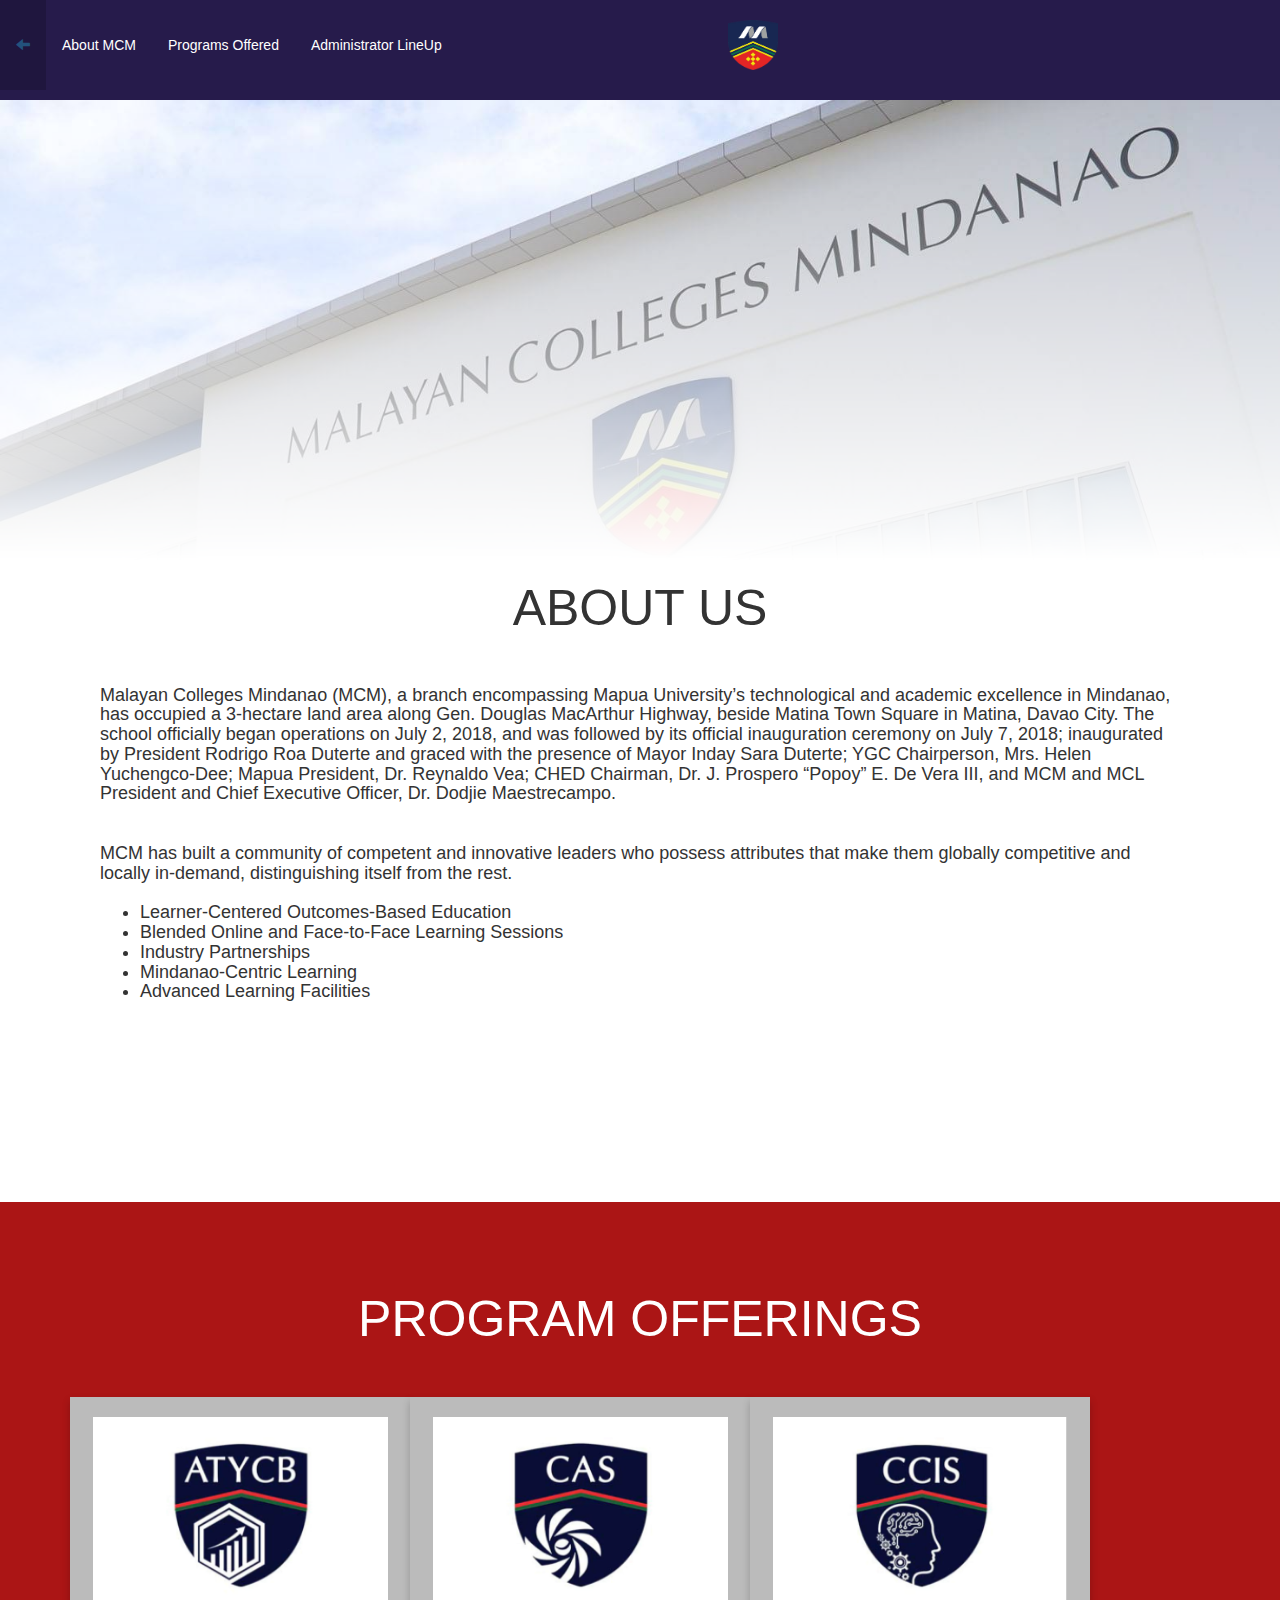
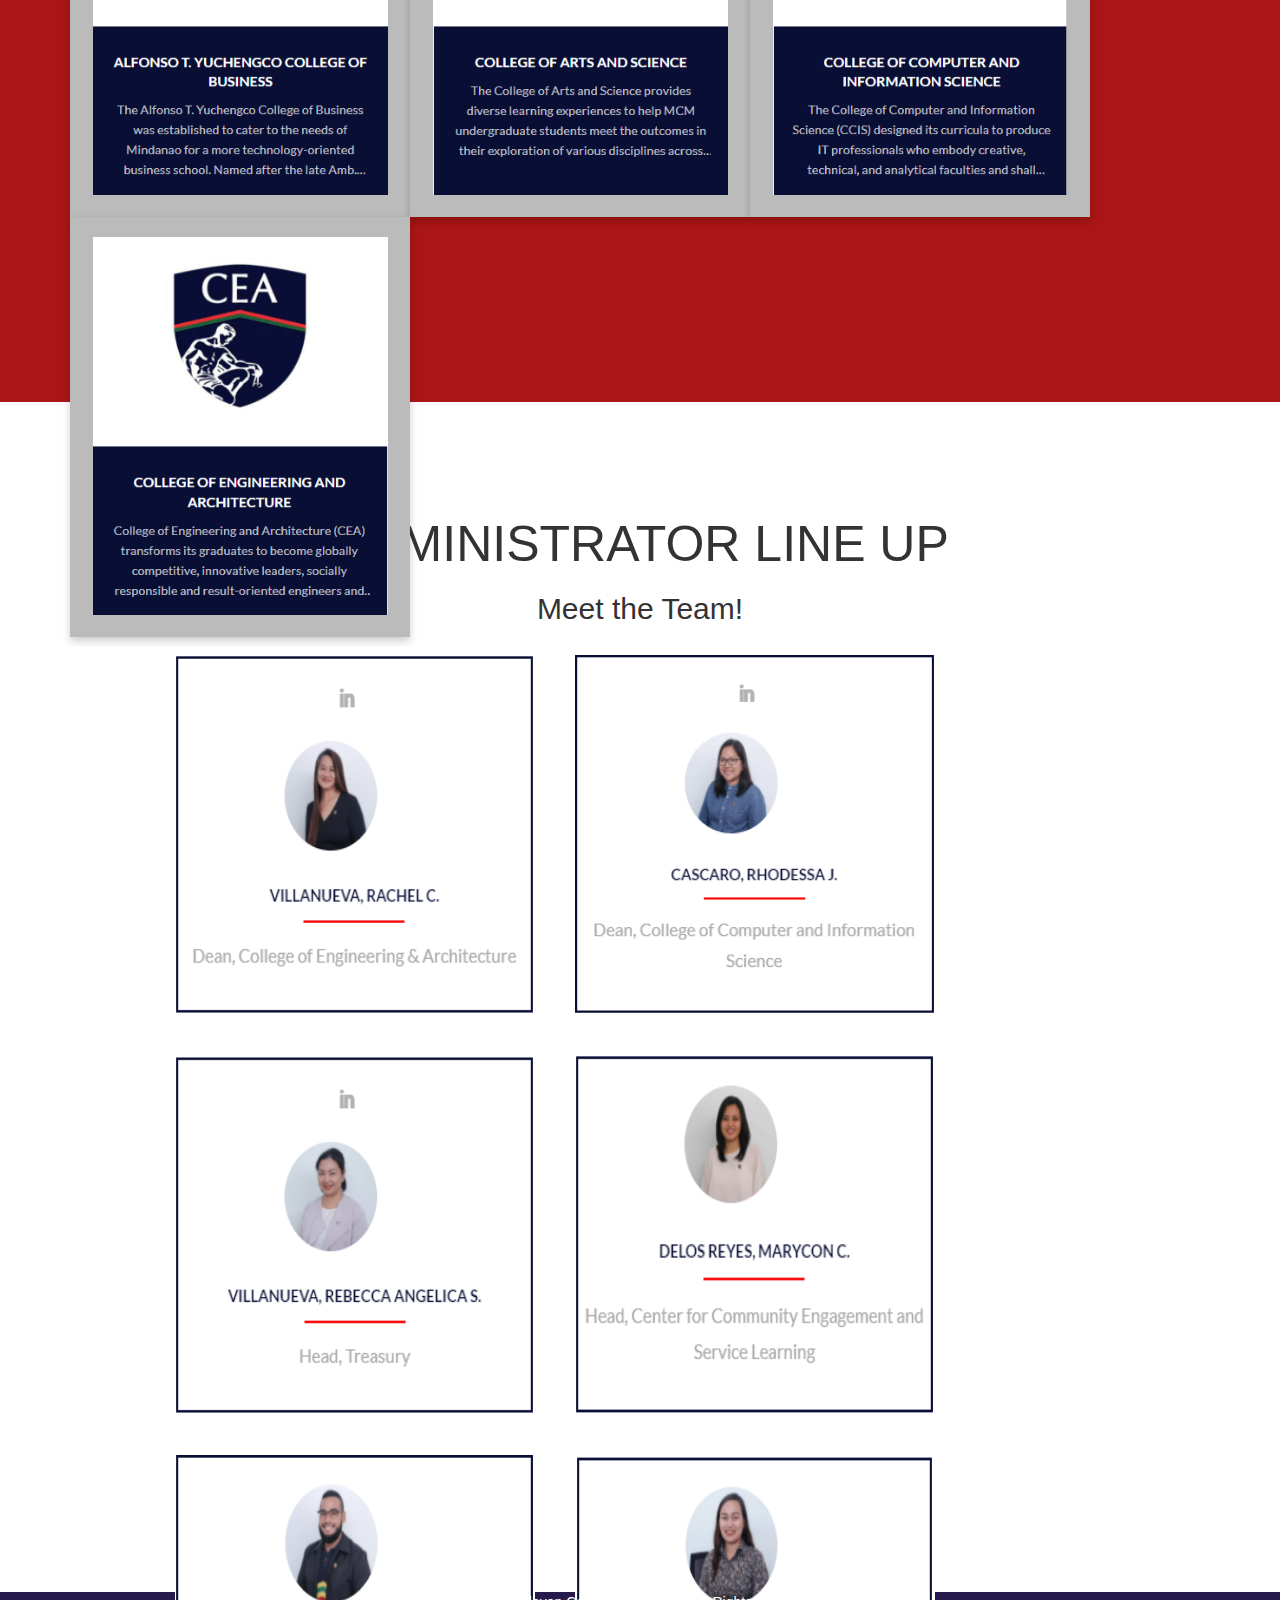
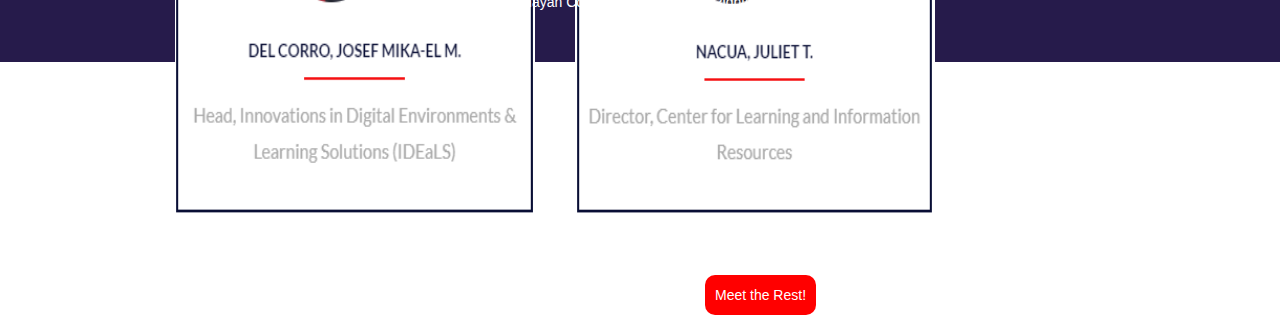
<file: Te-M1exam/info.html>
<!DOCTYPE html>
<html>

<head>
    <meta charset="UTF-8">
    <meta name="viewport" content="width=device-width, initial-scale=1.0">
    <title>Student Information System</title>
    <link rel="icon" type="image/x-icon" href="assets/logo.png">
    <link rel="stylesheet" href="sis.css">
    <link rel="stylesheet" href="https://maxcdn.bootstrapcdn.com/bootstrap/3.3.7/css/bootstrap.min.css">
</head>

<body class="infoPage">
    <section id ="in">
        <div class="info">
            <ul class="ulpage">
                <li class="ulpage"><a class="active" href="login.html"><i class="glyphicon glyphicon-arrow-left"></i></a></li>
                <li class="ulpage"><a class="active" href="#about"><p class="big" >About MCM</p></a></li>
                <li class="ulpage"><a class="active" href="#offer"><p class="big" >Programs Offered</p></a></li>
                <li class="ulpage"><a class="active" href="#line"><p class="big" >Administrator LineUp</p></a></li>
                <li class="side1"><img class="logohead" src="assets/logo.png" style="margin-left:250px;"/></li>
            </ul>
        </div>
    </section>

        <section id ="about">
        <img class="header" src="assets/header.jpg"/>
            <h1 class="aboutus">ABOUT US</h1>
        <div class="about">
            <h4>Malayan Colleges Mindanao (MCM), a branch encompassing Mapua University’s technological
                and academic excellence in Mindanao, has occupied a 3-hectare land area along Gen. Douglas
                MacArthur Highway, beside Matina Town Square in Matina, Davao City.

                The school officially began operations on July 2, 2018, and was followed by its official inauguration ceremony on
                July 7, 2018; inaugurated by President Rodrigo Roa Duterte and graced with the presence of
                Mayor Inday Sara Duterte; YGC Chairperson, Mrs. Helen Yuchengco-Dee; Mapua President, Dr.
                Reynaldo Vea; CHED Chairman, Dr. J. Prospero “Popoy” E. De Vera III, and MCM and MCL President
                and Chief Executive Officer, Dr. Dodjie Maestrecampo.

                <br><br><br>MCM has built a community of competent and innovative leaders who possess attributes that
                make them globally competitive and locally in-demand, distinguishing itself from the rest.
                <br><br>
                <ul>
                    <li>Learner-Centered Outcomes-Based Education</li>
                    <li>Blended Online and Face-to-Face Learning Sessions</li>
                    <li>Industry Partnerships</li>
                    <li>Mindanao-Centric Learning</li>
                    <li>Advanced Learning Facilities</li>
                </ul>
            </h4>

        </div>
        </section>
        <br><br>

        <section id ="offer">
        <div class="offer">
            <ul class= "offerings">
                <br><br><br>
                <h1 class="program">PROGRAM OFFERINGS</h1><br><br>
                <li class= "offerings">
                    <div class="flip-card">
                        <div class="flip-card-inner">
                            <div class="flip-card-front">
                                <img class="offer" src= "assets/off1.png"/>
                            </div>
                            <div class="flip-card-back">
                                <h1>ATYCB</h1><br>
                                <h4>Accountancy</h4><br>
                                <h4>Entrepreneurship</h4><br>
                                <h4>Management Accounting</h4><br>
                                <h4>Tourism Management</h4>
                            </div>
                        </div>
                    </div>
                </li>

                <li class= "offerings">
                    <div class="flip-card">
                        <div class="flip-card-inner">
                            <div class="flip-card-front">
                                <img class="offer" src= "assets/off2.png"/>
                            </div>
                            <div class="flip-card-back">
                                <h1>CAS</h1><br>
                                <h4>Bachelor of Arts in Communication</h4><br>
                                <h4>Bachelor of Multimedia Arts</h4><br>
                                <h4>Bachelor of Science in Biology</h4><br>
                                <h4>Bachelor of Science in Psychology</h4>
                            </div>
                        </div>
                    </div>
                </li>

                <li class= "offerings">
                    <div class="flip-card">
                        <div class="flip-card-inner">
                            <div class="flip-card-front">
                                <img class="offer" src= "assets/off3.png"/>
                            </div>
                            <div class="flip-card-back">
                                <h1>CCIS</h1><br>
                                <h4>Computer Science</h4><br>
                                <h4>Entertainment and Multimedia Computing</h4><br>
                                <h4>Information Systems</h4>
                            </div>
                        </div>
                    </div>
                </li>

                <li class= "offerings">
                    <div class="flip-card">
                        <div class="flip-card-inner">
                            <div class="flip-card-front">
                                <img class="offer" src= "assets/off4.png"/>
                            </div>
                            <div class="flip-card-back">
                                <h1>CAS</h1><br>
                                <h4>Architecture</h4>
                                <h4>Chemical Engineering</h4>
                                <h4>Civil Engineering</h4>
                                <h4>Computer Engineering</h4>
                                <h4>Electrical Engineering</h4>
                                <h4>Electronics Engineering</h4>
                                <h4>Industrial Engineering</h4>
                                <h4>Mechanical Engineering</h4>
                            </div>
                        </div>
                    </div>
                </li>
            <ul>
        </div>
        </section>

        <section id="line">
        <div class="line">
            <ul class= "line">
                <h1 class="line" style="text-align:center;">ADMINISTRATOR LINE UP</h1>
                <h2 class="line" style="text-align:center;">Meet the Team!</h2>
                <li class="line"><img class="line" src= "assets/t1.PNG"></img></li>
                <li class="line"><img class="line" src= "assets/t2.PNG"></img></li>
                <li class="line"><img class="line" src= "assets/t3.PNG"></img></li>
                <li class="line"><img class="line" src= "assets/t4.PNG"></img></li>
                <li class="line"><img class="line" src= "assets/t5.PNG"></img></li>
                <li class="line"><img class="line" src= "assets/t6.PNG"></img></li>
                <br><br><br><br>
                <input class="btn" type = "submit" value = "Meet the Rest!" style="margin-left:550px;margin-top:40px;" ></input>
            <ul>
        </div>
        </section>
        <br><br><br><br><br><br><br><br><br><br><br>
</body>

<footer>
    <div class="footer">
    © 2022 Malayan Colleges Mindanao. All Rights Reserved.
    </div>
</footer>

</html>
</file>
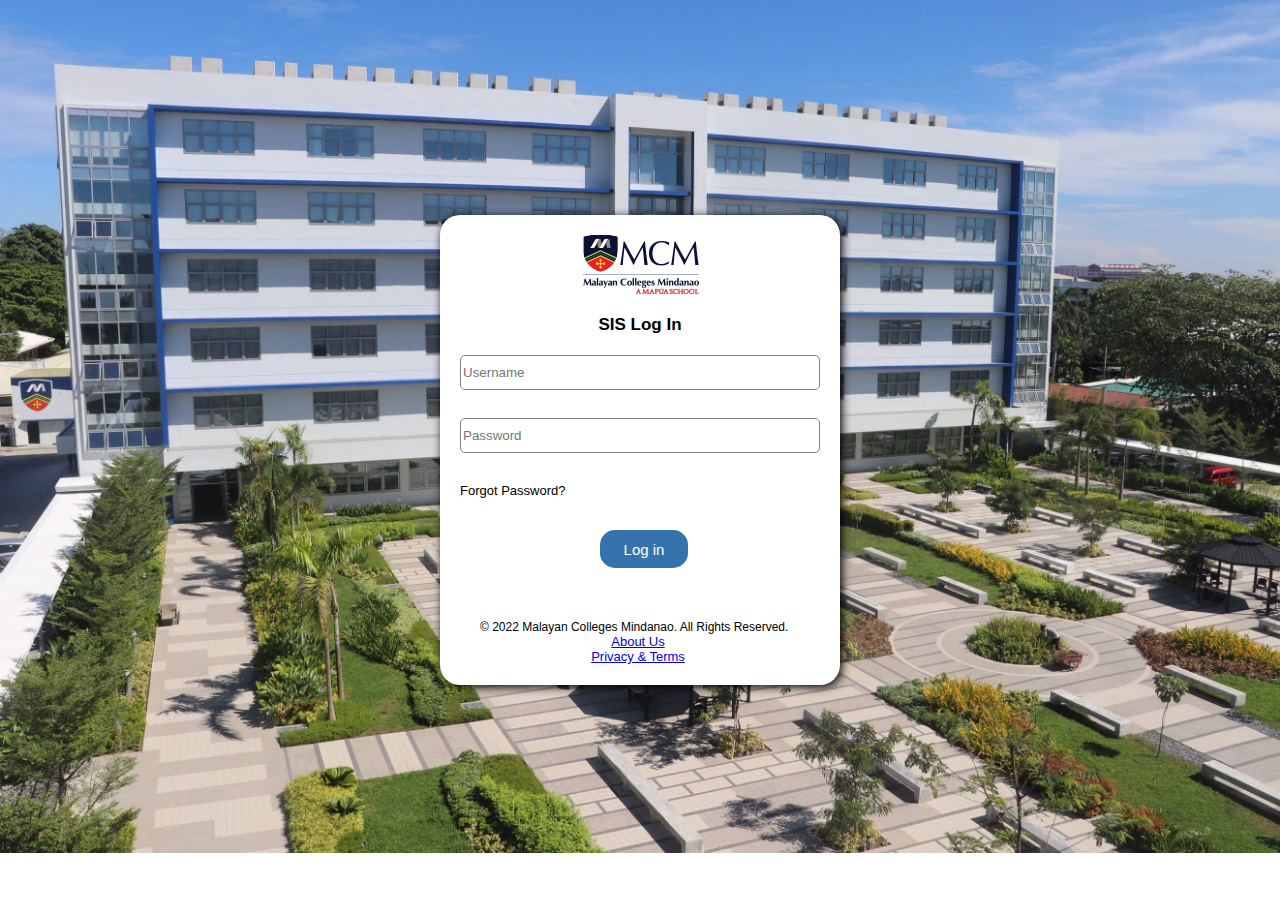
<file: Te-M1exam/login.html>
<!DOCTYPE html>
<html>
<head>
  <meta charset="utf-8">
  <meta name="viewport" content="width=device-width, initial-scale=1">
  <title>Student Information System</title>
  <link rel="icon" type="image/x-icon" href="assets/logo.png">
  <link rel="stylesheet" href="login.css">
</head>


<body>
<div class = "container">
    <div class= "header">

      <img class="logo" src="assets/logo2.png">
      <h2>SIS Log In</h2>
    </div>
    <form class = "form" id="form">
       <div class = "form-control">
           <input type = "text"  class="input" id="username" placeholder = "Username"required/>
           <img class="CH" src="assets/ch.png">
           <img class="X" src="assets/x.png">
           <small>Incorrect username. Please enter again.</small>
       </div>

        <div class = "form-control">
           <input type = "password"  class="input" id="password" placeholder = "Password" required/>
           <img class="CH" src="assets/ch.png">
           <img class="X" src="assets/x.png">
           <small>Incorrect password. Please enter again.</small>
        </div>

        <div class="dropdown">
            <span>Forgot Password?</span>
            <div class="dropdown-content">
                <p>
                    <ul>
                        <li>user: admin; pass: admin</li><br>
                        <li>user: student1; pass: 1234</li><br>
                        <li>user: teacher1; pass: 1234</li><br>
                    </ul>
                </p>
            </div>
        </div>

        <div class = "btn">
            <ul class="login">
                <li><input type = "submit" value = "Log in"></li>
            </ul>
        </div>
    </form>
    <br><br>

    <div class="below">
        <ul class="below">
            <li>© 2022 Malayan Colleges Mindanao. All Rights Reserved.</li>
            <li class="below"><a class="info" href= "info.html">About Us</a></li>
            <li class="below"><a class="info" href= "#">Privacy & Terms</a></li>
        </ul>
    </div>

</div>

<script type = "text/javascript" src = "login.js"></script>

</body>

</html>
</file>
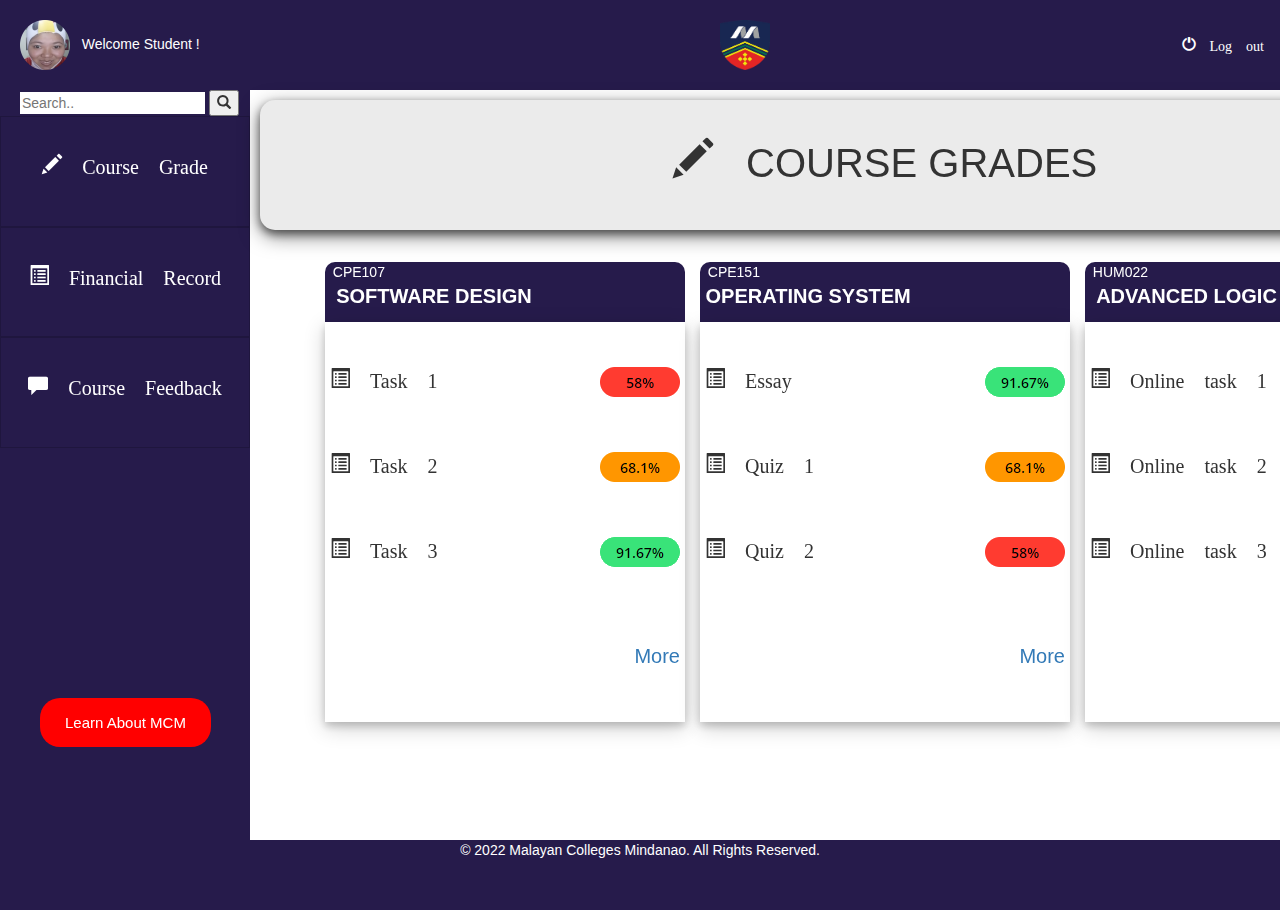
<file: Te-M1exam/student.html>
<!DOCTYPE html>
<html>

<head>
    <meta charset="UTF-8">
    <meta name="viewport" content="width=device-width, initial-scale=1.0">
    <title>Student Information System</title>
    <link rel="icon" type="image/x-icon" href="assets/logo.png">
    <link rel="stylesheet" href="sis.css">
    <link rel="stylesheet" href="https://maxcdn.bootstrapcdn.com/bootstrap/3.3.7/css/bootstrap.min.css">

    <script>
        function wAlert(){
            alert("Response sent! Thank you for your Feedback!");
        }

        function show1() {
          document.getElementById("gd").style.visibility = "visible";
          document.getElementById("rc").style.visibility = "hidden";
          document.getElementById("fb").style.visibility = "hidden";
        }

        function show2() {
          document.getElementById("gd").style.visibility = "hidden";
          document.getElementById("rc").style.visibility = "visible";
          document.getElementById("fb").style.visibility = "hidden";
        }

        function show3() {
          document.getElementById("gd").style.visibility = "hidden";
          document.getElementById("rc").style.visibility = "hidden";
          document.getElementById("fb").style.visibility = "visible";
        }
    </script>
</head>

<body class="studentPage">
        <div class="student" >
            <ul class="ulpage">
                <li class="side1"><img class="pic" src="assets/student.png"/>&nbsp;&nbsp; Welcome Student !</li>
                <li class="side1"><img class="logohead" src="assets/logo.png" style="margin-left:480px;"/></li>
                <li class="side2"><a class="active" href="login.html"><i class="glyphicon glyphicon-off"> Log out</i></a></li>
            </ul>
            <div class="menu">
                <ul class="menu">
                    <li style="width:100%;"><input class="noborder" type="text" id="mySearch" onkeyup="myFunction()" placeholder="Search.." title="Type in a category">
                    <button type="submit"><i class="glyphicon glyphicon-search" ></i></button></li>
                    <li class="menu"><a class="active" href="#" onclick="show1()"><p class="big" ><i class="glyphicon glyphicon-pencil"> Course Grade </i></p></a></li>
                    <li class="menu"><a class="active" href="#" onclick="show2()"><p class="big" ><i class="glyphicon glyphicon-list-alt"> Financial Record </i></p></a></li>
                    <li class="menu"><a class="active" href="#" onclick="show3()"><p class="big" ><i class="glyphicon glyphicon-comment">  Course Feedback </i></p></a></li>
                    <li class="menu2"><a class="btn2" href="info.html">Learn About MCM</a></li>
                </ul>
            </div>
        </div>

        <section>
        <div class="grade" id="gd">
            <p class="titles"><i class="glyphicon glyphicon-pencil"></i>&nbsp&nbsp COURSE GRADES</p>
            <br><br><br>
            <div style="margin-left: 20px;">
                <ul class="gradesec" >
                    <li style="float:left;"><div style="background-color:#261B4B; color:white; width: 360px;border-radius:10px;">
                    &nbsp;&nbsp;CPE107
                    <p style="font-size:20px;">
                            &nbsp;&nbsp;<b>SOFTWARE DESIGN</b></p><br><br>
                    </div></li>

                    <li style="float:left; margin-left: 15px;"><div style="background-color:#261B4B; color:white; width: 370px;border-radius:10px;">
                    &nbsp;&nbsp;CPE151
                    <p style="font-size:20px;">
                        &nbsp;<b>OPERATING SYSTEM</b></p><br><br>
                    </div></li>

                    <li style="float:left; margin-left: 15px;"><div style="background-color:#261B4B; color:white; width: 360px;border-radius:10px;">
                    &nbsp;&nbsp;HUM022
                    <p style="font-size:20px;">
                        &nbsp;&nbsp;<b>ADVANCED LOGIC</b></p><br><br>
                    </div></li>
                    <br><br><br>

                    <li class="g1">
                        <br><br>
                        <i class="glyphicon glyphicon-list-alt" style="font-size:20px;"> Task 1</i><img src="assets/58.png" style="float:right;"/><br><br><br><br>
                        <i class="glyphicon glyphicon-list-alt" style="font-size:20px;"> Task 2</i><img src="assets/68.png" style="float:right;"/><br><br><br><br>
                        <i class="glyphicon glyphicon-list-alt" style="font-size:20px;"> Task 3</i><img src="assets/91.png" style="float:right;"/><br><br><br><br><br>
                        <a href="#" style="font-size:20px; float:right;" >More</a>
                    </li>

                    <li class="g2">
                        <br><br>
                        <i class="glyphicon glyphicon-list-alt" style="font-size:20px;"> Essay</i><img src="assets/91.png" style="float:right;"/><br><br><br><br>
                        <i class="glyphicon glyphicon-list-alt" style="font-size:20px;"> Quiz 1</i><img src="assets/68.png" style="float:right;"/><br><br><br><br>
                        <i class="glyphicon glyphicon-list-alt" style="font-size:20px;"> Quiz 2</i><img src="assets/58.png" style="float:right;"/><br><br><br><br><br>
                        <a href="#" style="font-size:20px; float:right;" >More</a>
                    </li>

                    <li class="g3">
                        <br><br>
                        <i class="glyphicon glyphicon-list-alt" style="font-size:20px;"> Online task 1</i><img src="assets/91.png" style="float:right;"/><br><br><br><br>
                        <i class="glyphicon glyphicon-list-alt" style="font-size:20px;"> Online task 2</i><img src="assets/58.png" style="float:right;"/><br><br><br><br>
                        <i class="glyphicon glyphicon-list-alt" style="font-size:20px;"> Online task 3</i><img src="assets/68.png" style="float:right;"/><br><br><br><br><br>
                        <a href="#" style="font-size:20px; float:right;" >More</a>
                    </li>
                </ul>
            </div>
        </div>
        </section>

        <section>
        <div class="record" id="rc">
            <p class="titles"><i class="glyphicon glyphicon-list-alt"></i>&nbsp&nbsp FINANCIAL RECORD</p>
            <br><br>
            
            <p><b>Statement of Account: </b>
                <input list="soa" name="soa" placeholder="Soa" style="width:100px;">
                <datalist id="soa">
                    <option value="January">
                    <option value="February">
                    <option value="March">
                    <option value="April">
                    <option value="May">
                    </datalist>
                </input>
            </p>
            
            <table>
                <tr>
                    <td>
                        <iframe class="scroll" src="assets/pdf.jpg#toolbar=0" width="650px" height="550px">
                        </iframe>
                    </td>
                    <td> &nbsp;&nbsp;&nbsp;</td>
                    <td><img src="assets/record2.png"  style="width:550px;"/></td>
                </tr>
            </table>
        </div>
        </section>

        <section>
        <div class="feedback" id="fb">
            <p class="titles"><i class="glyphicon glyphicon-comment"></i>&nbsp&nbsp COURSE FEEDBACK</p>

            <div class="feed">
            <div class="form">
            <form>
                <p style="color:white;">Choose Course to write Feedback:</p>
                <input list="courses" name="course">
                <datalist id="courses">
                    <option value="Software Design">
                    <option value="Operating System">
                    <option value="Advance Logic">
                    <option value="CCNA">
                    <option value="Logic Circuit">
                </datalist>

                <br><br><br>

                <p style="color:white;">Enter name of Course Instructor:</p>
                <input list="ins" name="ins">
                <datalist id="ins">
                    <option value="Jane Doe">
                    <option value="John Travis">
                    <option value="Francis Smith">
                    <option value="Mary Lamb">
                    <option value="Danie Brian">
                </datalist>
            </form>
            </div>

            <div class="comment">
            <form action="#fb" onsubmit= "wAlert()" method="post">
                <div>
                    <textarea name="comments" id="comments" style="font-family:sans-serif;font-size:1.2em;width:790px;height:250px;">
                    </textarea>
                </div>
                <input class="btn" type="submit" value="Submit" style="margin-left:45%;">
            </form>
            </div>
            </div>
        </div>
        </section>
</body>

<footer>
    <div class="footer">
    © 2022 Malayan Colleges Mindanao. All Rights Reserved.
    </div>
</footer>

</html>
</file>
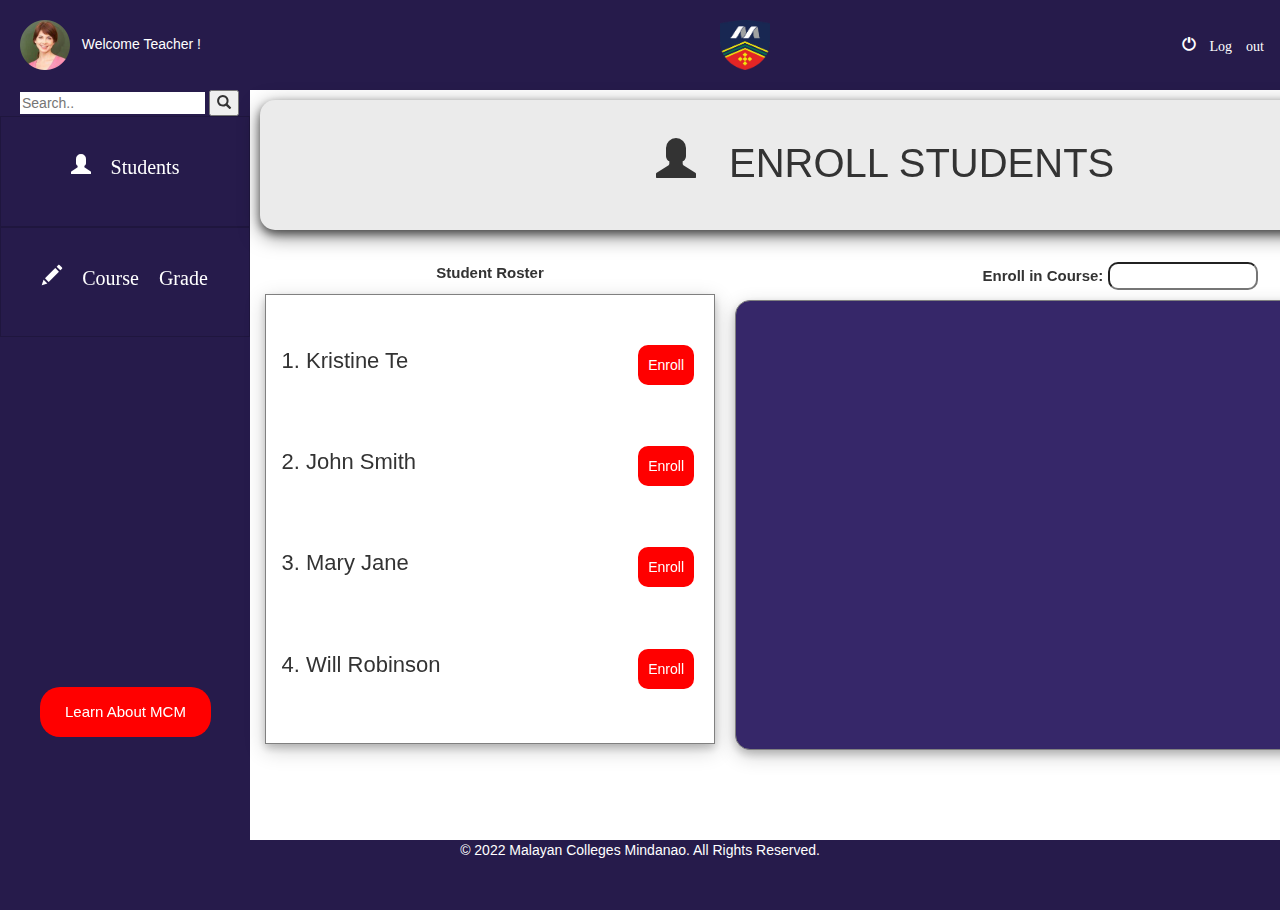
<file: Te-M1exam/teacher.html>
<!DOCTYPE html>
<html>

<head>
    <meta charset="UTF-8">
    <meta name="viewport" content="width=device-width, initial-scale=1.0">
    <title>Student Information System</title>
    <link rel="icon" type="image/x-icon" href="assets/logo.png">
    <link rel="stylesheet" href="sis.css">
    <link rel="stylesheet" href="https://maxcdn.bootstrapcdn.com/bootstrap/3.3.7/css/bootstrap.min.css">

    <script>
        function show1() {
          document.getElementById("cs").style.visibility = "visible";
          document.getElementById("gr").style.visibility = "hidden";
        }

        function show2() {
          document.getElementById("cs").style.visibility = "hidden";
          document.getElementById("gr").style.visibility = "visible";
          document.getElementById("en1").style.visibility = "hidden";
          document.getElementById("en2").style.visibility = "hidden";
          document.getElementById("en3").style.visibility = "hidden";
          document.getElementById("en4").style.visibility = "hidden";
        }

        function enroll1() {
          document.getElementById("en1").style.visibility = "visible";
          alert("Succesfully Enrolled Kristine!");
        }
        function enroll2() {
          document.getElementById("en2").style.visibility = "visible";
           alert("Succesfully Enrolled John!");
        }
        function enroll3() {
          document.getElementById("en3").style.visibility = "visible";
           alert("Succesfully Enrolled Mary!");
        }
        function enroll4() {
          document.getElementById("en4").style.visibility = "visible";
           alert("Succesfully Enrolled Will!");
        }

        function unenroll1() {
          document.getElementById("en1").style.visibility = "hidden";
           alert("Unenrolled Kristine!");
        }
        function unenroll2() {
          document.getElementById("en2").style.visibility = "hidden";
           alert("Unenrolled John!");
        }
        function unenroll3() {
          document.getElementById("en3").style.visibility = "hidden";
           alert("Unenrolled Mary!");
        }
        function unenroll4() {
          document.getElementById("en4").style.visibility = "hidden";
           alert("Unenrolled Will!");
        }

        function update() {
          alert("Grades Updated!");
        }
    </script>
</head>

<body class="teacherPage">
        <div class="teacher" >
            <ul class="ulpage">
                <li class="side1"><img class="pic" src="assets/teacher.png"/>&nbsp;&nbsp; Welcome Teacher !</li>
                <li class="side1"><img class="logohead" src="assets/logo.png" style="margin-left:479px;"/></li>
                <li class="side2"><a class="active" href="login.html"><i class="glyphicon glyphicon-off"> Log out</i></a></li>
            </ul>
            <div class="menu">
                <ul class="menu">
                    <li style="width:100%;"><input class="noborder" type="text" id="mySearch" onkeyup="myFunction()" placeholder="Search.." title="Type in a category">
                    <button type="submit"><i class="glyphicon glyphicon-search"></i></button></li>
                    <li class="menu"><a class="active" href="#" onclick="show1()"><p class="big" ><i class="glyphicon glyphicon-user"> Students</i></p></a></li>
                    <li class="menu"><a class="active" href="#" onclick="show2()"><p class="big" ><i class="glyphicon glyphicon-pencil"> Course Grade</i></p></a></li>
                    <li class="menu3"><a class="btn2" href="info.html" >Learn About MCM</a></li>
                </ul>
            </div>
        </div>

        <section>
            <div class="course2" id="cs">
                <p class="titles"><i class="glyphicon glyphicon-user"></i>&nbsp&nbsp ENROLL STUDENTS</p>
                <br>
                <div style="float:left">
                    <br><br>
                    <p style="text-align:center;font-size:15px;"><b>Student Roster</b></p>
                    <div class="roster"><br>
                        <ol>
                            <li style="margin-top:30px;margin-right:20px; font-size:22px;">
                                Kristine Te<input class="btn" type="button" value="Enroll" onclick="enroll1()" style="float:right;">
                            </li>
                            <br><br>
                            <li style="margin-top:30px;margin-right:20px; font-size:22px;">
                                John Smith<input class="btn" type="button" value="Enroll" onclick="enroll2()" style="float:right;">
                            </li>
                            <br><br>
                            <li style="margin-top:30px;margin-right:20px; font-size:22px;">
                                Mary Jane<input class="btn" type="button" value="Enroll" onclick="enroll3()" style="float:right;">
                            </li>
                            <br><br>
                            <li style="margin-top:30px;margin-right:20px; font-size:22px;">
                                Will Robinson<input class="btn" type="button" value="Enroll" onclick="enroll4()" style="float:right;">
                            </li>
                        </ol>
                    </div>
                </div>

                <div  style="float:right">
                    <br><br>
                    <p style="text-align:center;font-size:15px;"><b>Enroll in Course:</b>
                        <input list="courses" name="course" style="width:150px;">
                        <datalist id="courses">
                        <option value="CPE107L">
                        <option value="CPE151L">
                        <option value="SAF102">
                        <option value="CPE101">
                        </datalist>
                    </p>

                    <div class="enrolled">
                        <ul style="list-style-type: none;">
                            <li style="margin-top:25px;margin-right:20px; font-size:22px;">
                                <div id="en1" class="en1">
                                    <table>
                                        <tr>
                                        <td><img src="assets/student.png" style="width:85px;margin-left:10px;"/>&nbsp;&nbsp;&nbsp;&nbsp;</td>
                                        <td><p style="font-size:17px;">
                                            Student ID no:2019123020
                                            <br>Name:Kristine Te
                                        </p></td>
                                        <td>&nbsp;&nbsp;&nbsp;&nbsp;</td>
                                        <td><p style="font-size:17px;">
                                            Program: CPE
                                            <br>Email:kte@mcm.edu.ph
                                        </p></td>
                                    <td>&nbsp;&nbsp;&nbsp;&nbsp;&nbsp;&nbsp;&nbsp;&nbsp;&nbsp;&nbsp;&nbsp;<input class="btn" type="button" value="Unenroll" onclick="unenroll1()" style="float:right;margin-right:20px;"></td>
                                        </tr>
                                    </table>
                                </div>
                            </li>

                            <li style="margin-right:20px; font-size:22px;">
                                <div id="en2" class="en2">
                                    <table>
                                        <tr>
                                        <td><img src="assets/john.png" style="width:85px;margin-left:10px;"/>&nbsp;&nbsp;&nbsp;&nbsp;</td>
                                        <td><p style="font-size:17px;">
                                            Student ID no:2019123010
                                            <br>Name:John Smith
                                        </p></td>
                                        <td>&nbsp;&nbsp;&nbsp;&nbsp;</td>
                                        <td><p style="font-size:17px;">
                                            Program: ECE
                                            <br>Email:jsmith@mcm.edu.ph
                                        </p></td>
                                    <td>&nbsp;&nbsp;&nbsp;&nbsp;&nbsp;&nbsp;&nbsp;&nbsp;<input class="btn" type="button" value="Unenroll" onclick="unenroll2()" style="float:right;margin-right:20px;"></td>
                                        </tr>
                                    </table>
                                </div>
                            </li>

                            <li style="margin-right:20px; font-size:22px;">
                                <div id="en3" class="en3">
                                    <table>
                                        <tr>
                                        <td><img src="assets/mary.png" style="width:83px;margin-left:10px;"/>&nbsp;&nbsp;&nbsp;</td>
                                        <td><p style="font-size:16px;">
                                            Student ID no:2019123201
                                            <br>Name:Mary Lamb
                                        </p></td>
                                        <td>&nbsp;&nbsp;&nbsp;&nbsp;</td>
                                        <td><p style="font-size:17px;">
                                            Program: CPE
                                            <br>Email:mLamb@mcm.edu.ph
                                        </p></td>
                                    <td>&nbsp;&nbsp;&nbsp;&nbsp;&nbsp;&nbsp;&nbsp;&nbsp;&nbsp;<input class="btn" type="button" value="Unenroll" onclick="unenroll3()" style="float:right;margin-right:20px;"></td>
                                        </tr>
                                    </table>
                                </div>
                            </li>

                            <li style="margin-right:20px; font-size:22px;">
                                <div id="en4" class="en4">
                                    <table>
                                        <tr>
                                        <td><img src="assets/will.png" style="width:83px;margin-left:10px;"/>&nbsp;&nbsp;&nbsp;&nbsp;</td>
                                        <td><p style="font-size:15px;">
                                            Student ID no:2019123001
                                            <br>Name:Will Robinson
                                        </p></td>
                                        <td>&nbsp;&nbsp;&nbsp;&nbsp;</td>
                                        <td><p style="font-size:16px;">
                                            Program: CHE
                                            <br>Email:wrobinson@mcm.edu.ph
                                        </p></td>
                                    <td>&nbsp;&nbsp;&nbsp;&nbsp;&nbsp;&nbsp;&nbsp;&nbsp;&nbsp;<input class="btn" type="button" value="Unenroll" onclick="unenroll4()" style="float:right;margin-right:20px;"></td>
                                        </tr>
                                    </table>
                                </div>
                            </li>
                        </ul>
                    </div>
                </div>

            </div>
        </section>

        <section>
            <div class="grade2" id="gr">
                <p class="titles"><i class="glyphicon glyphicon-pencil"></i>&nbsp&nbsp EDIT CLASS GRADES</p>
                <div class="redhead">
                </div>
                <div class="editgrade">
                    <h2>Student Grades</h2>

                    <table id="customers">
                          <tr>
                            <th>Lastname</th>
                            <th>Firstname</th>
                            <th>Student ID #</th>
                            <th>Module #</th>
                            <th>Grade</th>
                          </tr>
                          <tr>
                            <td>Smith</td>
                            <td>John</td>
                            <td>2019123010</td>
                            <td>2nd</td>
                            <td>98.9%</td>
                          </tr>
                          <tr>
                            <td>Robinson</td>
                            <td>Will</td>
                            <td>2019123001</td>
                            <td>2nd</td>
                            <td>99.9%</td>
                          </tr>
                          <tr>
                            <td>Lamn</td>
                            <td>Mary</td>
                            <td>2019123201</td>
                            <td>2nd</td>
                            <td>77%</td>
                          </tr>
                          <tr>
                            <td><input type="text" name="Lname" value="" placeholder="Lastname" required/></td>
                            <td><input type="text" name="Fname" value="" placeholder="Firstname" required/></td>
                            <td><input type="text" name="num" value="" placeholder="Student #" required/></td>
                            <td><input list="tm" name="tm" placeholder="Term" >
                                <datalist id="tm">
                                    <option value="1st">
                                    <option value="2nd">
                                    <option value="3rd">
                                </datalist>
                            </input></td>
                            <td><input type="text" name="grade" value="%" required/></td>
                          </tr>
                    </table>
                    <br>
                    <input class="btn" type="button" value="Update Grade" onclick="update()" style="float:right;margin-right:50px;">
                    <input class="btn" type="button" value="Add student" onclick="" style="float:right;margin-right:20px;">
                </div>
            </div>
        </section>
</body>

<footer>
    <div class="footer">
    © 2022 Malayan Colleges Mindanao. All Rights Reserved.
    </div>
</footer>

</html>
</file>
<file: lab task 3/design.css>
/*buttons*/
.button {
  background-color: #00B09B;
  border: none;
  border-radius: 40px;
  color: white;
  padding: 8px 32px;
  text-align: center;
  font-size: 16px;
  margin: 4px 2px;
  opacity: 1;
  transition: 0.3s;
  display: inline-block;
  text-decoration: none;
  cursor: pointer;
}

.button:hover {opacity: 0.3}

.button2 {
  background-image: url("facebook.png");
  border: none;
  border-radius: 80px;
  padding: 20px 20px;
  margin: 4px 2px;
  opacity: 1;
  transition: 0.3s;
  display: inline-block;
  text-decoration: none;
  cursor: pointer;
}

.button2:hover {opacity: 0.3}

.button3 {
  background-image: url("twitter.png");
  border: none;
  border-radius: 80px;
  padding: 20px 20px;
  margin: 4px 2px;
  opacity: 1;
  transition: 0.3s;
  display: inline-block;
  text-decoration: none;
  cursor: pointer;
}

.button3:hover {opacity: 0.3}

.button4 {
  background-image: url("github.png");
  border: none;
  border-radius: 80px;
  padding: 20px 20px;
  margin: 4px 2px;
  opacity: 1;
  transition: 0.3s;
  display: inline-block;
  text-decoration: none;
  cursor: pointer;
}

.button4:hover {opacity: 0.3}

div.icons{
    text-align: left;
}

/*endbuttons*/

body {
    font-family: Arial;
    font-size: 150%;
    background-color:black;
}

div.part1 {
    color: white;
    text-align: center;
    border:none;
    background-image:url("header.jpg");
    border-radius:20px;
}
div.part2 {
    color: white;

}
div.part3 {
    color: white;
    margin-top:100px;
    margin-bottom:100px;
    margin-left:100px;
}
div.part4 {
    color: white;
    margin-top:100px;
    margin-bottom:100px;
    margin-left:100px;
    font-style: italic;
}

nav{
    text-align: left;
    margin-left:100px;
    margin-top:20px;
}

.small{
    font-variant: small-caps;
}

nav.icons{
    text-align: left;
    margin-left:280px;
    margin-bottom:123px;
}

h1{
    color: white;
    text-align: center;
    padding: 5px;
    background: #00B09B;
    margin-top: 10px;
    margin-bottom: 10px;
    border-radius:50px;
}

/*paragraphQuotes*/
p.intro{
    text-align: left;
    margin-left:130px;
    margin-top: 100px;
}
p.quote{
    text-align: left;
    margin-left:210px;
}
p.fquote{
    text-align: center;
}
/*EndparagraphQuotes*/

h2{
    color: white;
    text-align: center;
    padding: 5px;
    background: #00B09B;
    margin-top: 10px;
    margin-bottom: 10px;
    border-radius:50px;
}

footer{
    text-align: center;
    color:white;
    padding: 30px;
    background-color: #00B09B;
    border-radius:20px;
}
</file>
<file: lab task 4/task4.css>
/*navigationbar*/
ul {
 list-style-type: none;
 margin: 0;
 padding: 0;
 overflow: hidden;
 background-color: #333;
}
li {
 float: left;
}
li a {
 display: block;
 color: white;
 text-align: center;
 padding: 14px 16px;
 text-decoration: none;
}
li.side{
 float: right;
 color: white;
 display: block;
 padding: 14px 16px;
}
li a:hover {
 background-color: #111;
}
/*Endnavigationbar*/
body{
 background-color: powderblue;
 font-family: arial;
}
div.head{
 background-color: #FFFFFF;
}
div.mcm{
 background-color: #FFFFFF;
 left: 10px;
 width: 960px;
 height: 700px;
}
div.cea{
 background-color: #FFFFFF;
 left: 10px;
 width: 960px;
 height: 650px;
}
div.me{
 background-color: #FFFFFF;
 position: absolute;
 top: 305px;
 right: 10px;
}
div.food{
 background-color: #FFFFFF;
 position: absolute;
 top: 820px;
 right: 10px;
}
figure {
 padding: 10px;
 margin: auto;
}
figcaption {
 font-style: italic;
 padding: 4px;
}
h1{
 text-align:center;
 padding: 80px;
}
h2.pt1{
 padding:20px;
}
h2.pt2{
 margin-left: 20px;
}
h4{
 margin-top: auto;
 margin-left: 20px;
}
footer{
 background-color: grey;
 text-align: center;
 padding:50px;
}
</file>
<file: lab task 5/task5.css>
:root{
    --bgColor: #cccccc;
    --textColor: black;
    --boxColor: #FFFFFF;
    --footColor: #999999;
    --linkColor: #333;
    --linkHover: #111;
}

button{
    position: absolute;
    top: 180px;
    left: 50px;
    padding: 10px 10px;
    border-radius: 80px;
}

/*navigationbar*/
ul {
 list-style-type: none;
 margin: 0;
 padding: 0;
 overflow: hidden;
 background-color: var(--linkColor);
}
li {
 float: left;
}
li a {
 display: block;
 color: white;
 text-align: center;
 padding: 14px 16px;
 text-decoration: none;
}
li.side{
 float: right;
 color: white;
 display: block;
 padding: 14px 16px;
}
li a:hover {
 background-color: var(--linkHover);
}
/*Endnavigationbar*/
body{
 background-color: var(--bgColor);
 font-family: arial;
}
div.head{
 background-color: var(--boxColor);
}
div.mcm{
 background-color: var(--boxColor);
 left: 10px;
 width: 960px;
 height: 700px;
}
div.cea{
 background-color: var(--boxColor);
 left: 10px;
 width: 960px;
 height: 650px;
}
div.me{
 background-color: var(--boxColor);
 position: absolute;
 top: 306px;
 right: 10px;
}
div.food{
 background-color: var(--boxColor);
 position: absolute;
 top: 820px;
 right: 10px;
}
figure {
 padding: 10px;
 margin: auto;
}
figcaption {
 font-style: italic;
 padding: 4px;
 color: var(--textColor);
}
h1{
 text-align:center;
 padding: 80px;
 color: var(--textColor);
}
h2.pt1{
 padding:20px;
 color: var(--textColor);
}
h2.pt2{
 margin-left: 20px;
 color: var(--textColor);
}
h4{
 margin-top: auto;
 margin-left: 20px;
 color: var(--textColor);
}
h5{
color: var(--textColor);
}
footer{
 background-color: var(--footColor);
 text-align: center;
 padding:50px;
}

/*switchmode*/
.darkmode {
    --bgColor: black;
    --textColor: white;
    --boxColor: #999999;
    --footColor: #999999;
    --linkColor: #0F3151;
    --linkHover: #0C2740;
}
</file>
<file: lab task 6/task6.css>
div{
    width: 400px;
    padding:10px;
    box-shadow: 0 4px 8px 0 rgba(0, 0, 0, 0.2), 0 6px 20px 0 rgba(0, 0, 0, 0.19);
    text-align: center;
    border-radius: 10px;
}
h1{
    font-family:courier new;
}

input{
    width: 350px;
    height: 50px;
    font-size:17px;
}

.press{
    background-color:#4CAF50;
    color:white;
    border:none;
    border-radius:20px;
}
.press:hover {
  background-color: #3e8e41;
}

ul {
  list-style-type: none;
  margin: 0;
  padding: 0;
}
</file>
<file: Te-M1exam/sis.css>
html{
    scroll-behavior:smooth;
}
body {
    animation: fadeInAnimation ease 3s
    animation-iteration-count: 1;
    animation-fill-mode: forwards;
}

@keyframes fadeInAnimation {
    0% {
        opacity: 0;
    }
    100% {
        opacity: 1;
     }
}

/* width */
::-webkit-scrollbar {
  width: 20px;
}

/* Track */
::-webkit-scrollbar-track {
  box-shadow: inset 0 0 5px grey;
  border-radius: 10px;
}

/* Handle */
::-webkit-scrollbar-thumb {
  background: red;
  border-radius: 10px;
}

/* Handle on hover */
::-webkit-scrollbar-thumb:hover {
  background: #b30000;
}


/*Bodies*/
body.infoPage{
    background-color:white;
}
body.studentPage{
    background-color:white;
}
body.teacherPage{
    background-color:white;
}

/*endBodies*/

/*Divs*/
div.admin{

}
div.stud{
    position:absolute;
    top:100px;
    left:260px;
    width: 1250px;
    height: 130px;
    padding:5px;
    border-radius:15px;
    background-color:#ebebeb;
    box-shadow: 0 4px 8px 0 rgba(0, 0, 0, 0.5), 0 6px 20px 0 rgba(0, 0, 0, 0.5);
    visibility: visible;
}
div.row{
    margin:5px;
    padding:5px;
    border-radius:10px;
    background-color:#CCCCCC;
    box-shadow: 0 4px 8px 0 rgba(0, 0, 0, 0.19), 0 6px 20px 0 rgba(0, 0, 0, 0.19);
}
input.btn{
  border:none;
  border-radius: 10px;
  padding:10px;
  background-color:red;
  color: white;
}
input.btn:hover{
  background-color:#b30000;
}

div.subject{
    margin:5px;
    padding:5px;
    border-radius:10px;
    background-color:#CCCCCC;
    box-shadow: 0 4px 8px 0 rgba(0, 0, 0, 0.19), 0 6px 20px 0 rgba(0, 0, 0, 0.19);
}

div.course1{
    position:absolute;
    top: 100px;
    left:260px;
    width: 1250px;
    height: 130px;
    padding:5px;
    border-radius:15px;
    background-color:#ebebeb;
    box-shadow: 0 4px 8px 0 rgba(0, 0, 0, 0.5), 0 6px 20px 0 rgba(0, 0, 0, 0.5);
    visibility: hidden;
}

div.announce{
    position:absolute;
    top:100px;
    left:260px;
    width: 1250px;
    height: 130px;
    padding:5px;
    border-radius:15px;
    background-color:#ebebeb;
    box-shadow: 0 4px 8px 0 rgba(0, 0, 0, 0.5), 0 6px 20px 0 rgba(0, 0, 0, 0.5);
    visibility: hidden;
}
.container {
	max-width: 640px;
	margin: 30px auto;
	background: #fff;
	border-radius: 8px;
	padding: 20px;
}

/****/
div.student{

}
div.grade{
    position:absolute;
    top:100px;
    left:260px;
    width: 1250px;
    height: 130px;
    padding:5px;
    border-radius:15px;
    background-color:#ebebeb;
    box-shadow: 0 4px 8px 0 rgba(0, 0, 0, 0.5), 0 6px 20px 0 rgba(0, 0, 0, 0.5);
    visibility: visible;
}
ul.gradesec{
    list-style-type: none;
}
li.g1{
    position:absolute;
    top:auto;
    left:auto;
    width: 360px;
    height: 400px;
    padding:5px;
    background-color:white;
    box-shadow: 0 4px 8px 0 rgba(0, 0, 0,0.19), 0 6px 20px 0 rgba(0, 0, 0, 0.19);
}
li.g2{
    position:absolute;
    top:auto;
    left:440px;
    width: 370px;
    height: 400px;
    padding:5px;
    background-color:white;
    box-shadow: 0 4px 8px 0 rgba(0, 0, 0, 0.19), 0 6px 20px 0 rgba(0, 0, 0, 0.19);
}
li.g3{
    position:absolute;
    top:auto;
    left:825px;
    width: 360px;
    height: 400px;
    padding:5px;
    background-color:white;
    box-shadow: 0 4px 8px 0 rgba(0, 0, 0, 0.19), 0 6px 20px 0 rgba(0, 0, 0, 0.19);
}
div.record{
    position:absolute;
    top: 100px;
    left:260px;
    width: 1250px;
    height: 130px;
    padding:5px;
    border-radius:15px;
    background-color:#ebebeb;
    box-shadow: 0 4px 8px 0 rgba(0, 0, 0, 0.5), 0 6px 20px 0 rgba(0, 0, 0, 0.5);
    visibility: hidden;
}
div.feedback{
    position:absolute;
    top:100px;
    left:260px;
    width: 1250px;
    height: 130px;
    padding:5px;
    border-radius:15px;
    background-color:#ebebeb;
    box-shadow: 0 4px 8px 0 rgba(0, 0, 0, 0.5), 0 6px 20px 0 rgba(0, 0, 0, 0.5);
    visibility: hidden;
}
div.feed{
    position:absolute;
    top:150px;
    left:80px;
    width: 1100px;
    height: 450px;
    padding:5px;
    background-color:#362769;
    box-shadow: 0 4px 8px 0 rgba(0, 0, 0, 0.2), 0 6px 20px 0 rgba(0, 0, 0, 0.19);
}
div.form{
    position:absolute;
    top:110px;
    left:30px;
}
div.comment{
    position:absolute;
    top:100px;
    left:280px;
}
/****/
input{
    border-radius:10px;
}
input.noborder{
    margin-left:20px;
    border:none;
    border-radius:0px;
}

div.teacher{

}
div.course2{
    position:absolute;
    top:100px;
    left:260px;
    width: 1250px;
    height: 130px;
    padding:5px;
    border-radius:15px;
    background-color:#ebebeb;
    box-shadow: 0 4px 8px 0 rgba(0, 0, 0, 0.5), 0 6px 20px 0 rgba(0, 0, 0, 0.5);
    visibility: visible;
}
div.roster{
    border:1px solid grey;
    width:450px;
    height:450px;
    box-shadow: 0 4px 8px 0 rgba(0, 0, 0, 0.2), 0 6px 20px 0 rgba(0, 0, 0, 0.19);
}
div.enrolled{
    border:1px solid grey;
    width:770px;
    height:450px;
    box-shadow: 0 4px 8px 0 rgba(0, 0, 0, 0.2), 0 6px 20px 0 rgba(0, 0, 0, 0.19);
    background-color:#362769;
    border-radius:15px;
}

div.en1{
    border:1px solid grey;
    border-radius:10px;
    padding:5px 5px;
    height:100px;
    visibility: hidden;
    background-color:#4a8a62;
    color:white;
}
div.en2{
    border:1px solid grey;
    border-radius:10px;
    padding:5px 5px;
    height:100px;
    visibility: hidden;
    background-color:#56b3ba;
    color:white;
}
div.en3{
    border:1px solid grey;
    border-radius:10px;
    padding:5px 5px;
    height:100px;
    visibility: hidden;
    background-color:#965d81;
    color:white;
}
div.en4{
    border:1px solid grey;
    border-radius:10px;
    padding:5px 5px;
    height:100px;
    visibility: hidden;
    background-color:#a37648;
    color:white;
}

div.grade2{
    position:absolute;
    top:100px;
    left:260px;
    width: 1250px;
    height: 130px;
    padding:5px;
    border-radius:15px;
    background-color:#ebebeb;
    box-shadow: 0 4px 8px 0 rgba(0, 0, 0, 0.5), 0 6px 20px 0 rgba(0, 0, 0, 0.5);
    visibility: hidden;
}
div.redhead{
    position:absolute;
    top:200px;
    left:auto;
    width: 1240px;
    height: 50px;
    padding:5px;
    border-radius:15px;
    background-color:red;
    box-shadow: 0 4px 8px 0 rgba(0, 0, 0, 0.2), 0 6px 20px 0 rgba(0, 0, 0, 0.19);


}
div.editgrade{
    position:absolute;
    top:220px;
    left:auto;
    width: 1240px;
    height: 330px;
    padding:5px;
    background-color:white;
    box-shadow: 0 4px 8px 0 rgba(0, 0, 0, 0.2), 0 6px 20px 0 rgba(0, 0, 0, 0.19);
}

#customers {
  font-family: Arial, Helvetica, sans-serif;
  border-collapse: collapse;
  width: 100%;
}

#customers td, #customers th {
  border: 1px solid #ddd;
  padding: 8px;
}

#customers tr:nth-child(even){background-color: #f2f2f2;}

#customers tr:hover {background-color: #ddd;}

#customers th {
  padding-top: 12px;
  padding-bottom: 12px;
  text-align: left;
  background-color:#362769;
  color: white;
}

/****/
div.menu{
    position:relative;
    background-color: #261B4B;
    top:0px;
    left:0px;
    width:250px;
    height: 750px;

}

/**INFORMATION PAGE**/
div.about{
    background-color: white;
    margin-top:50px;
    margin-left:100px;
    margin-right:100px;
    margin-bottom:100px;
}

/***************/
div.offer{
    background-color: #AB1515;
    height:800px;
}
.flip-card {
  background-color: transparent;
  width: 340px;
  height: 420px;
  perspective: 1000px;
}

.flip-card-inner {
  position: relative;
  width: 100%;
  height: 100%;
  text-align: center;
  transition: transform 0.6s;
  transform-style: preserve-3d;
  box-shadow: 0 4px 8px 0 rgba(0,0,0,0.2);
}

.flip-card:hover .flip-card-inner {
  transform: rotateY(180deg);
}

.flip-card-front, .flip-card-back {
  position: absolute;
  width: 100%;
  height: 100%;
  -webkit-backface-visibility: hidden;
  backface-visibility: hidden;
}

.flip-card-front {
  background-color: #bbb;
  color: black;
}

.flip-card-back {
  background-color: #261B4B;
  color: white;
  transform: rotateY(180deg);
}
/****************/

div.line{
    margin:85px;
    height:800px;
}

/*endDivs*/

/*footer*/
div.footer{
    background-color: #261B4B;
    height:70px;
    color:white;
    text-align:center;
}
/*endfooter*/

/*dataForminput*/
p.titles{
    font-size:40px;
    text-align: center;
    margin-top:30px;
    font-family: 'Trebuchet MS', sans-serif;
}
p.big:hover{
    -webkit-transform: scale(1.2);
        -ms-transform: scale(1.2);
        transform: scale(1.2);
}

h1.program{
    color:white;
    font-size:50px;
    text-align:center;
    font-family: 'Trebuchet MS', sans-serif;
}
h1.aboutus{
    font-size:50px;
    text-align:center;
    font-family: 'Trebuchet MS', sans-serif;
}
h1.line{
    font-size:50px;
    text-align:center;
    font-family: 'Trebuchet MS', sans-serif;
}
img.logohead{
    width:50px;
}
img.header{
  -webkit-mask-image: linear-gradient(black, transparent);
  mask-image: linear-gradient(black, transparent);
  height:460.5px;
  overflow:hidden;
}
img.pic{
    width:50px;
}
img.pic:hover{
        -webkit-transform: scale(1.3);
        -ms-transform: scale(1.3);
        transform: scale(1.3);
}

img.offer{
    padding:20px;
    width:335px;
}
img.line{
    padding:20px;
    width:400px;
    height:400px;
}
img.line:hover{
        -webkit-transform: scale(1.1);
        -ms-transform: scale(1.1);
        transform: scale(1.1);
}

/*endDataForminput*/


/*ulPages*/
ul.ulpage {
 list-style-type: none;
 margin: 0;
 padding: 0;
 overflow: hidden;
 background-color: #261B4B;
 z-index:1;

}
li.ulpage{
    float:left;
}
/*****/
ul.offerings {
 list-style-type: none;
 margin: 60px;
 padding: 10px;
 overflow: hidden;
}
li.offerings{
 float: left;
}

ul.line {
 list-style-type: none;
 margin: 60px;
 padding: 10px;
 overflow: hidden;
}
li.line{
 float: left;
}
/****/

ul.menu {
  list-style-type: none;
  margin: 0;
  padding: 0;
  position: sticky;
  top: 0;
}
li.menu{
    border :1px solid #1F163E;
    font-size:20px;
}
li.menu2{
    font-size:15px;
    margin-top:250px;
    margin-left:40px;
}
li.menu3{
    font-size:15px;
    margin-top:350px;
    margin-left:40px;
}


/****/

a.active {
 display: block;
 color: white;
 text-align: center;
 padding: 35px 16px;
 text-decoration: none;
}
a.active:hover {
    background-color:#1F163E;
}

li.side1{
 float: left;
 color: white;
 display: block;
 padding: 20px 20px;
}

li.side2{
    float: right;
    color: white;
}
a.btn2:link, a.btn2:visited {
  background-color: red;
  color: white;
  padding: 14px 25px;
  text-align: center;
  text-decoration: none;
  display: inline-block;
  border-radius:20px;
}

a.btn2:hover, a.btn2:active {
  background-color: #b30000;
  -webkit-transform: scale(1.2);
  -ms-transform: scale(1.2);
  transform: scale(1.2);

}

/*endUlPages*/
</file>
<file: Te-M1exam/login.css>
*{
  box-sizing: border-box;
}

body{
  background-image: url(assets/mcm.jpg);
  background-size:100%;
  background-repeat: no-repeat;
  font-family: Arial;
  display:flex;
  align-items: center;
  justify-content: center;
  min-height: 100vh;
  margin:0;
}

img.logo{
    display:block;
    margin-left: auto;
    margin-right: auto;
    margin-bottom: 20px;
}
img.CH{
    width:20px;
}
img.X{
    width:20px;
}
a.info{
    text-align: center;
    display:block;
    width:100px;
    font-size: 13px;
}
.dropdown {
  position: relative;
  display: inline-block;
  font-size:13px;
}

.dropdown-content {
  display: none;
  position: absolute;
  background-color: #9FC5E8;
  min-width: 160px;
  box-shadow: 0px 8px 16px 0px rgba(0,0,0,0.2);
  padding: 12px 16px;
  z-index: 1;
}

.dropdown:hover .dropdown-content {
  display: block;
}

.container{
  background-color:white;
  border-radius: 20px;
  box-shadow: 2px 2px 10px black;
  height: 470px;
  width: 400px;
  max-width: 100%;
}

.header{
  padding: 20px 40px;
}

.header h2 {
  text-align: center;
  font-size: 17px;
  margin:0;
}

.form {
  padding: 0px 20px;
}

.form-control {
  margin-bottom: 10px;
  position: relative;
}

.form-control input{
  border: 1px solid grey;
  border-radius: 5px;
  width:100%;
  height: 35px;
}

.form-control.success input{
  border-color: #2ECC71;
}

.form-control.error input{
  border-color: #E74C3C;
}

.form-control .CH{
  position: absolute;
  top: 8px;
  right: 10px;
  visibility: hidden;
}

.form-control .X{
  position: absolute;
  top: 8px;
  right: 10px;
  visibility: hidden;
}

.form-control.success .CH{
  visibility: visible;
}

.form-control.error .X{
  visibility: visible;
}

.form-control small{
  color: #E74C3C;
  visibility: hidden;
}

.form-control.error small{
  visibility: visible;
}
.form-control.success small{
  visibility: hidden;
}

.form .btn input{
  border:none;
  align-items: center;
  border-radius: 15px;
  display:block;
  width:40%;
  height: 38px;
  font-size: 15px;
  background-color:#3473AC;
  color: white;
  margin-top: 15px;
  padding:10px;
}
.form .btn input:hover{
  background-color:#235078;
}
ul.login{
    list-style-type: none;
    margin-left: 140px;
    padding: 0;
    overflow: hidden;
}
div.below{
    font-size:12px;
    margin-left:10%;

}
a.forgor{
    font-size:12px;
}
li.below{
    margin-left:30%;

}
ul.below{
    list-style-type: none;
    margin:0;
    padding: 0;
    overflow: hidden;
}
</file>
